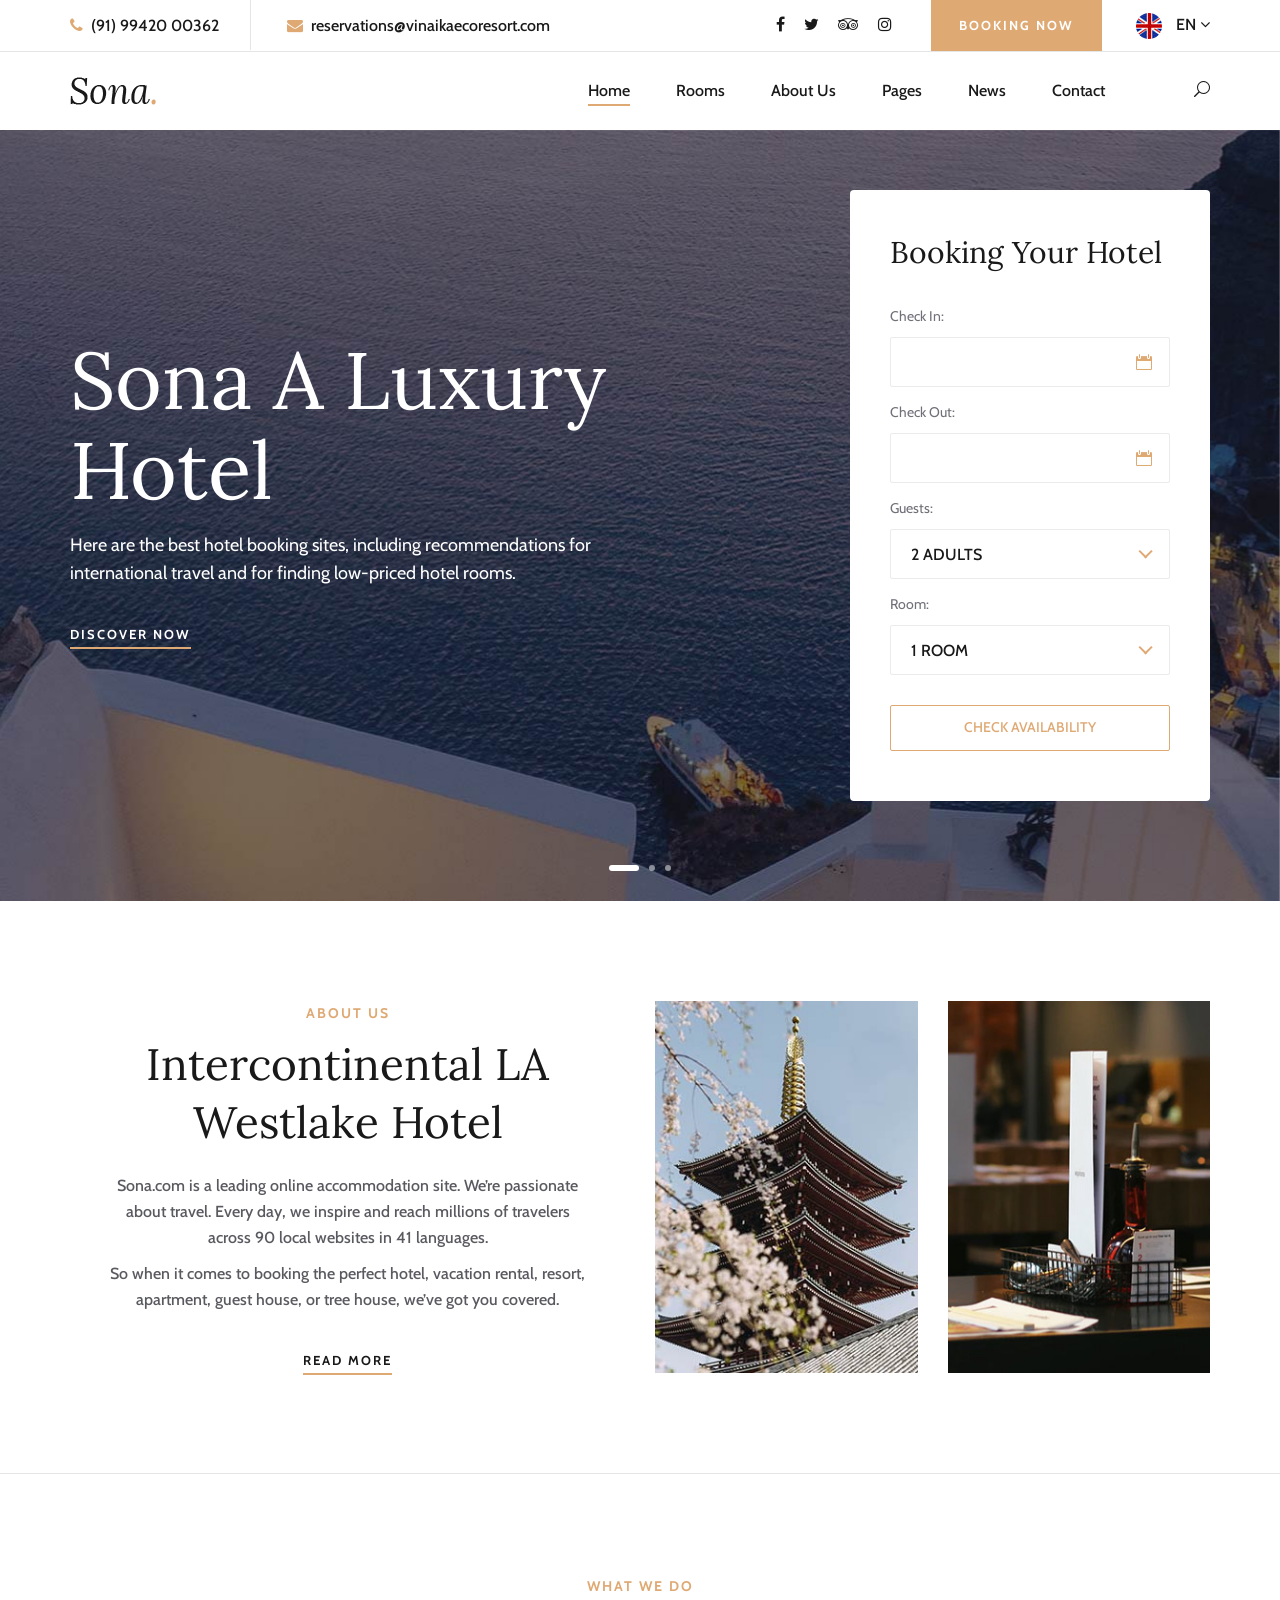
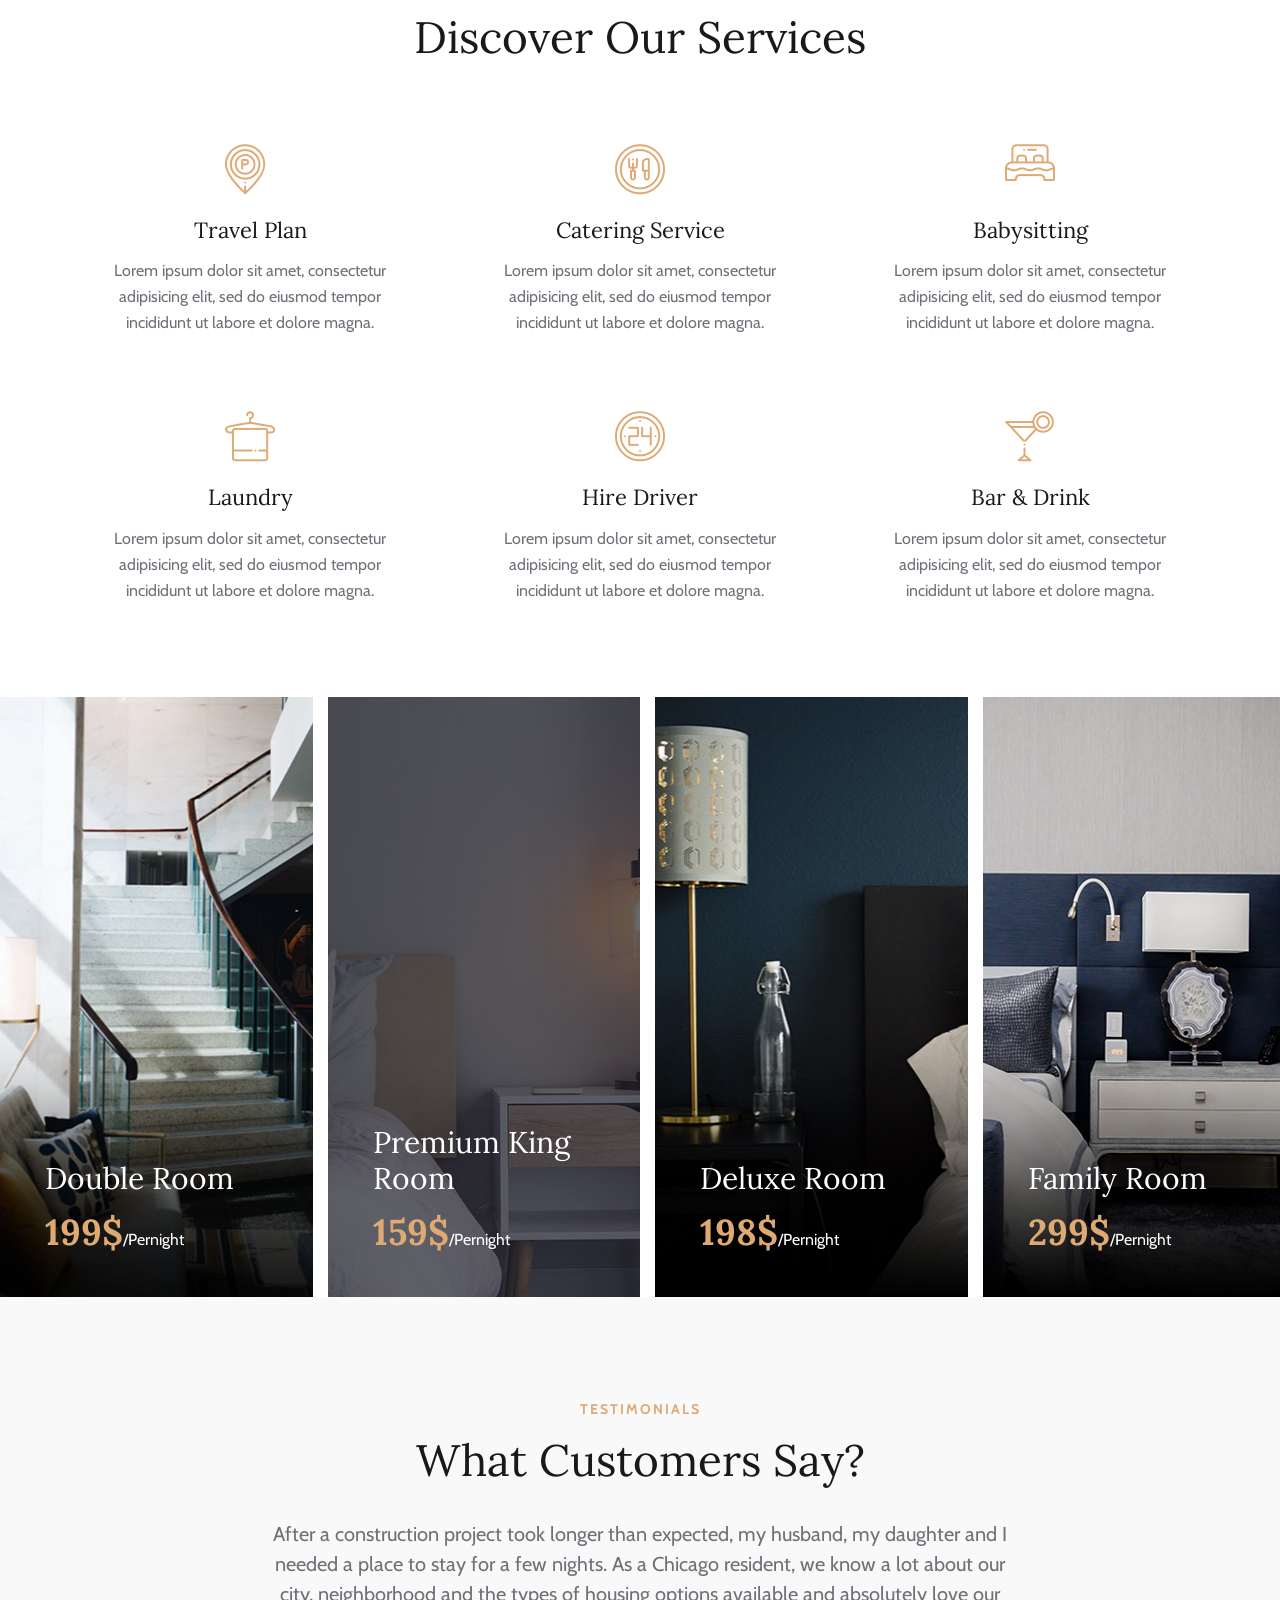
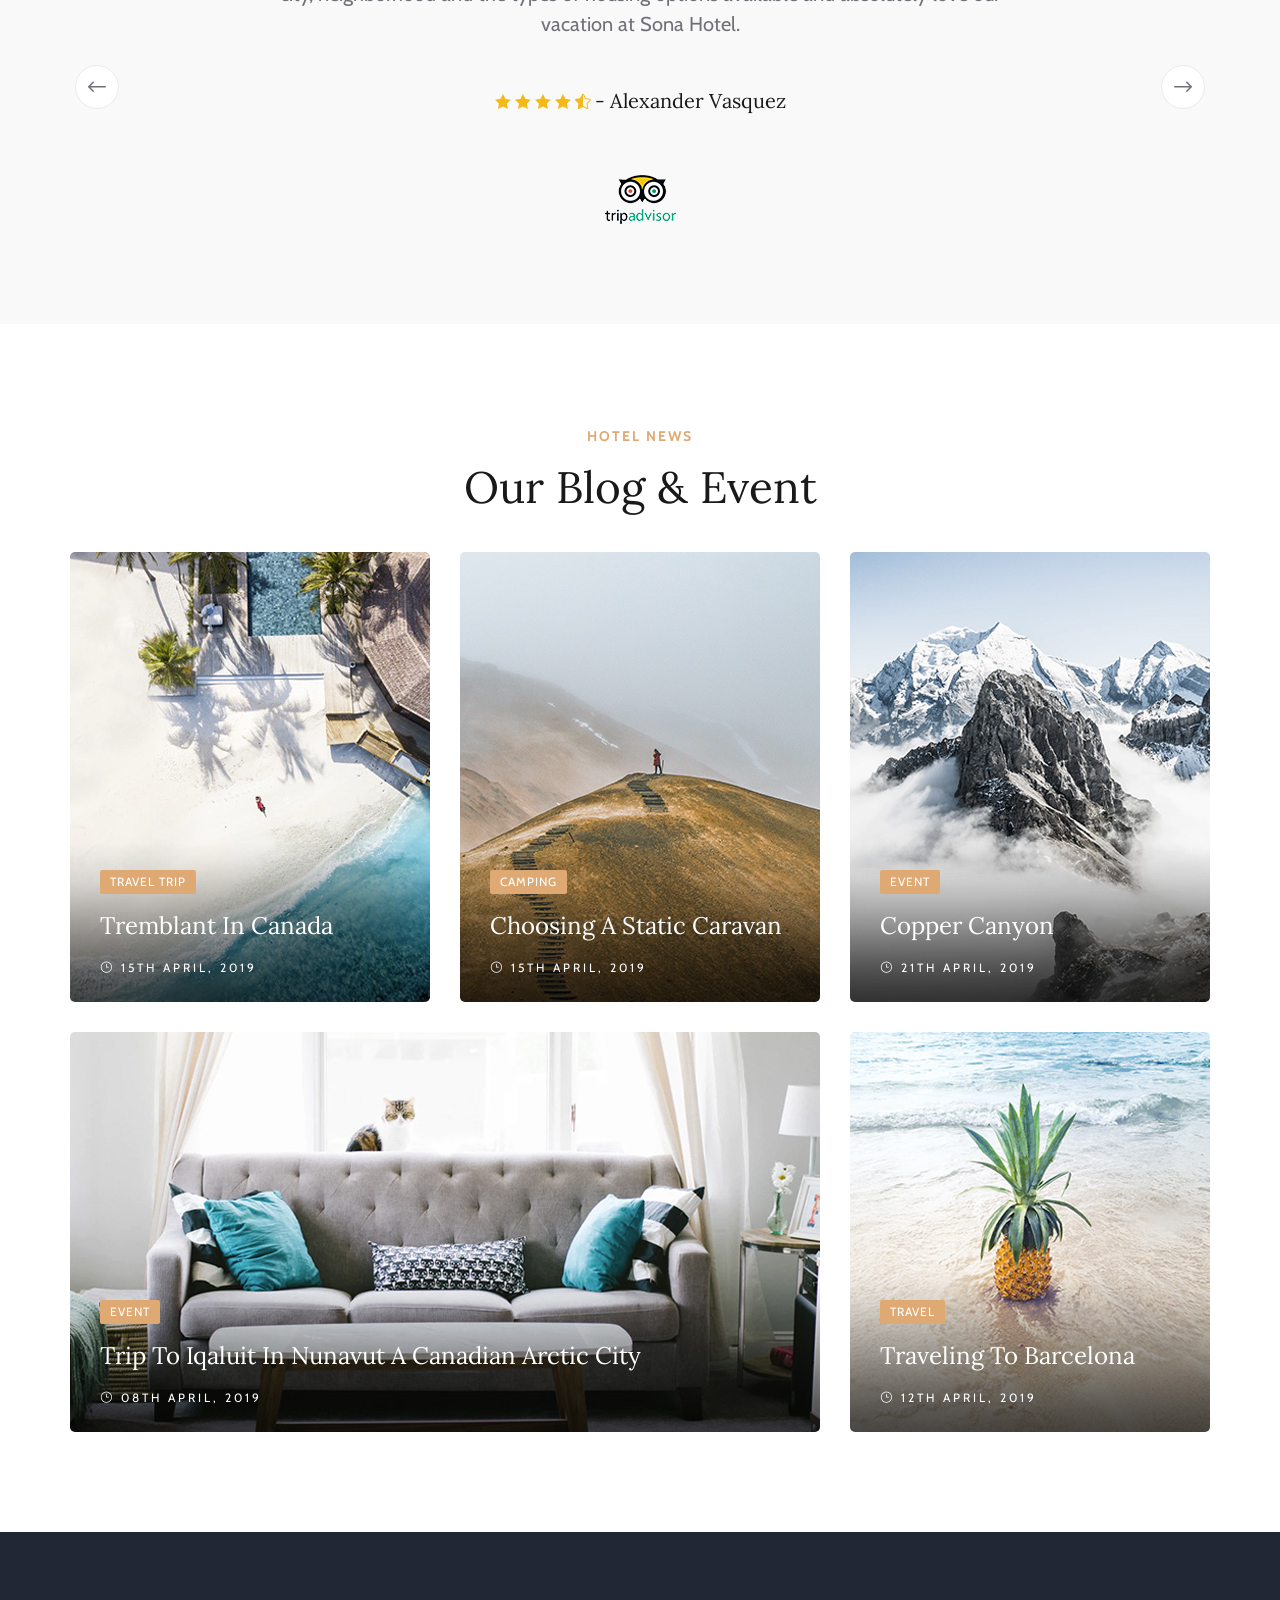
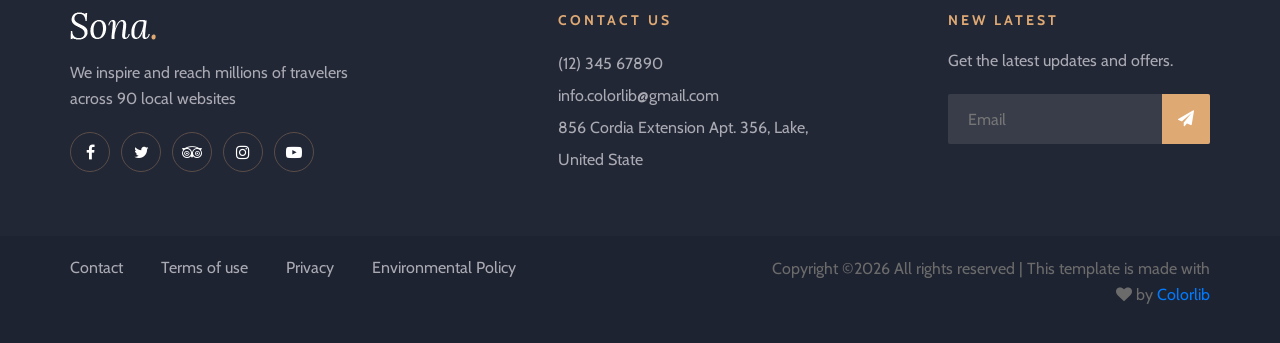
<file: sona-master/index.html>
<!DOCTYPE html>
<html lang="zxx">

<head>
    <meta charset="UTF-8">
    <meta name="description" content="Vinaika Eco Resort">
    <meta name="keywords" content="Vinaika Eco Resort, unica, creative, html">
    <meta name="viewport" content="width=device-width, initial-scale=1.0">
    <meta http-equiv="X-UA-Compatible" content="ie=edge">
    <title>Vinaika Eco Resort </title>

    <!-- Google Font -->
    <link href="https://fonts.googleapis.com/css?family=Lora:400,700&display=swap" rel="stylesheet">
    <link href="https://fonts.googleapis.com/css?family=Cabin:400,500,600,700&display=swap" rel="stylesheet">

    <!-- Css Styles -->
    <link rel="stylesheet" href="css/bootstrap.min.css" type="text/css">
    <link rel="stylesheet" href="css/font-awesome.min.css" type="text/css">
    <link rel="stylesheet" href="css/elegant-icons.css" type="text/css">
    <link rel="stylesheet" href="css/flaticon.css" type="text/css">
    <link rel="stylesheet" href="css/owl.carousel.min.css" type="text/css">
    <link rel="stylesheet" href="css/nice-select.css" type="text/css">
    <link rel="stylesheet" href="css/jquery-ui.min.css" type="text/css">
    <link rel="stylesheet" href="css/magnific-popup.css" type="text/css">
    <link rel="stylesheet" href="css/slicknav.min.css" type="text/css">
    <link rel="stylesheet" href="css/style.css" type="text/css">
</head>

<body>
    <!-- Page Preloder -->
    <div id="preloder">
        <div class="loader"></div>
    </div>

    <!-- Offcanvas Menu Section Begin -->
    <div class="offcanvas-menu-overlay"></div>
    <div class="canvas-open">
        <i class="icon_menu"></i>
    </div>
    <div class="offcanvas-menu-wrapper">
        <div class="canvas-close">
            <i class="icon_close"></i>
        </div>
        <div class="search-icon  search-switch">
            <i class="icon_search"></i>
        </div>
        <div class="header-configure-area">
            <div class="language-option">
                <img src="img/flag.jpg" alt="">
                <span>EN <i class="fa fa-angle-down"></i></span>
                <div class="flag-dropdown">
                    <ul>
                        <li><a href="#">Zi</a></li>
                        <li><a href="#">Fr</a></li>
                    </ul>
                </div>
            </div>
            <a href="#" class="bk-btn">Booking Now</a>
        </div>
        <nav class="mainmenu mobile-menu">
            <ul>
                <li class="active"><a href="./index.html">Home</a></li>
                <li><a href="./rooms.html">Rooms</a></li>
                <li><a href="./about-us.html">About Us</a></li>
                <li><a href="./pages.html">Pages</a>
                    <ul class="dropdown">
                        <li><a href="./room-details.html">Room Details</a></li>
                        <li><a href="#">Deluxe Room</a></li>
                        <li><a href="#">Family Room</a></li>
                        <li><a href="#">Premium Room</a></li>
                    </ul>
                </li>
                <li><a href="./blog.html">News</a></li>
                <li><a href="./contact.html">Contact</a></li>
            </ul>
        </nav>
        <div id="mobile-menu-wrap"></div>
        <div class="top-social">
            <a href="#"><i class="fa fa-facebook"></i></a>
            <a href="#"><i class="fa fa-twitter"></i></a>
            <a href="#"><i class="fa fa-tripadvisor"></i></a>
            <a href="#"><i class="fa fa-instagram"></i></a>
        </div>
        <ul class="top-widget">
            <li><i class="fa fa-phone"></i> (91) 99420 00362</li>
            <li><i class="fa fa-envelope"></i> reservations@vinaikaecoresort.com</li>
        </ul>
    </div>
    <!-- Offcanvas Menu Section End -->

    <!-- Header Section Begin -->
    <header class="header-section">
        <div class="top-nav">
            <div class="container">
                <div class="row">
                    <div class="col-lg-6">
                        <ul class="tn-left">
                            <li><i class="fa fa-phone"></i> (91) 99420 00362</li>
                            <li><i class="fa fa-envelope"></i> reservations@vinaikaecoresort.com</li>
                        </ul>
                    </div>
                    <div class="col-lg-6">
                        <div class="tn-right">
                            <div class="top-social">
                                <a href="#"><i class="fa fa-facebook"></i></a>
                                <a href="#"><i class="fa fa-twitter"></i></a>
                                <a href="#"><i class="fa fa-tripadvisor"></i></a>
                                <a href="#"><i class="fa fa-instagram"></i></a>
                            </div>
                            <a href="#" class="bk-btn">Booking Now</a>
                            <div class="language-option">
                                <img src="img/flag.jpg" alt="">
                                <span>EN <i class="fa fa-angle-down"></i></span>
                                <div class="flag-dropdown">
                                    <ul>
                                        <li><a href="#">Zi</a></li>
                                        <li><a href="#">Fr</a></li>
                                    </ul>
                                </div>
                            </div>
                        </div>
                    </div>
                </div>
            </div>
        </div>
        <div class="menu-item">
            <div class="container">
                <div class="row">
                    <div class="col-lg-2">
                        <div class="logo">
                            <a href="./index.html">
                                <img src="img/logo.png" alt="">
                            </a>
                        </div>
                    </div>
                    <div class="col-lg-10">
                        <div class="nav-menu">
                            <nav class="mainmenu">
                                <ul>
                                    <li class="active"><a href="./index.html">Home</a></li>
                                    <li><a href="./rooms.html">Rooms</a></li>
                                    <li><a href="./about-us.html">About Us</a></li>
                                    <li><a href="./pages.html">Pages</a>
                                        <ul class="dropdown">
                                            <li><a href="./room-details.html">Room Details</a></li>
                                            <li><a href="./blog-details.html">Blog Details</a></li>
                                            <li><a href="#">Family Room</a></li>
                                            <li><a href="#">Premium Room</a></li>
                                        </ul>
                                    </li>
                                    <li><a href="./blog.html">News</a></li>
                                    <li><a href="./contact.html">Contact</a></li>
                                </ul>
                            </nav>
                            <div class="nav-right search-switch">
                                <i class="icon_search"></i>
                            </div>
                        </div>
                    </div>
                </div>
            </div>
        </div>
    </header>
    <!-- Header End -->

    <!-- Hero Section Begin -->
    <section class="hero-section">
        <div class="container">
            <div class="row">
                <div class="col-lg-6">
                    <div class="hero-text">
                        <h1>Sona A Luxury Hotel</h1>
                        <p>Here are the best hotel booking sites, including recommendations for international
                            travel and for finding low-priced hotel rooms.</p>
                        <a href="#" class="primary-btn">Discover Now</a>
                    </div>
                </div>
                <div class="col-xl-4 col-lg-5 offset-xl-2 offset-lg-1">
                    <div class="booking-form">
                        <h3>Booking Your Hotel</h3>
                        <form action="#">
                            <div class="check-date">
                                <label for="date-in">Check In:</label>
                                <input type="text" class="date-input" id="date-in">
                                <i class="icon_calendar"></i>
                            </div>
                            <div class="check-date">
                                <label for="date-out">Check Out:</label>
                                <input type="text" class="date-input" id="date-out">
                                <i class="icon_calendar"></i>
                            </div>
                            <div class="select-option">
                                <label for="guest">Guests:</label>
                                <select id="guest">
                                    <option value="">2 Adults</option>
                                    <option value="">3 Adults</option>
                                </select>
                            </div>
                            <div class="select-option">
                                <label for="room">Room:</label>
                                <select id="room">
                                    <option value="">1 Room</option>
                                    <option value="">2 Room</option>
                                </select>
                            </div>
                            <button type="submit">Check Availability</button>
                        </form>
                    </div>
                </div>
            </div>
        </div>
        <div class="hero-slider owl-carousel">
            <div class="hs-item set-bg" data-setbg="img/hero/hero-1.jpg"></div>
            <div class="hs-item set-bg" data-setbg="img/hero/hero-2.jpg"></div>
            <div class="hs-item set-bg" data-setbg="img/hero/hero-3.jpg"></div>
        </div>
    </section>
    <!-- Hero Section End -->

    <!-- About Us Section Begin -->
    <section class="aboutus-section spad">
        <div class="container">
            <div class="row">
                <div class="col-lg-6">
                    <div class="about-text">
                        <div class="section-title">
                            <span>About Us</span>
                            <h2>Intercontinental LA <br />Westlake Hotel</h2>
                        </div>
                        <p class="f-para">Sona.com is a leading online accommodation site. We’re passionate about
                            travel. Every day, we inspire and reach millions of travelers across 90 local websites in 41
                            languages.</p>
                        <p class="s-para">So when it comes to booking the perfect hotel, vacation rental, resort,
                            apartment, guest house, or tree house, we’ve got you covered.</p>
                        <a href="#" class="primary-btn about-btn">Read More</a>
                    </div>
                </div>
                <div class="col-lg-6">
                    <div class="about-pic">
                        <div class="row">
                            <div class="col-sm-6">
                                <img src="img/about/about-1.jpg" alt="">
                            </div>
                            <div class="col-sm-6">
                                <img src="img/about/about-2.jpg" alt="">
                            </div>
                        </div>
                    </div>
                </div>
            </div>
        </div>
    </section>
    <!-- About Us Section End -->

    <!-- Services Section End -->
    <section class="services-section spad">
        <div class="container">
            <div class="row">
                <div class="col-lg-12">
                    <div class="section-title">
                        <span>What We Do</span>
                        <h2>Discover Our Services</h2>
                    </div>
                </div>
            </div>
            <div class="row">
                <div class="col-lg-4 col-sm-6">
                    <div class="service-item">
                        <i class="flaticon-036-parking"></i>
                        <h4>Travel Plan</h4>
                        <p>Lorem ipsum dolor sit amet, consectetur adipisicing elit, sed do eiusmod tempor incididunt ut
                            labore et dolore magna.</p>
                    </div>
                </div>
                <div class="col-lg-4 col-sm-6">
                    <div class="service-item">
                        <i class="flaticon-033-dinner"></i>
                        <h4>Catering Service</h4>
                        <p>Lorem ipsum dolor sit amet, consectetur adipisicing elit, sed do eiusmod tempor incididunt ut
                            labore et dolore magna.</p>
                    </div>
                </div>
                <div class="col-lg-4 col-sm-6">
                    <div class="service-item">
                        <i class="flaticon-026-bed"></i>
                        <h4>Babysitting</h4>
                        <p>Lorem ipsum dolor sit amet, consectetur adipisicing elit, sed do eiusmod tempor incididunt ut
                            labore et dolore magna.</p>
                    </div>
                </div>
                <div class="col-lg-4 col-sm-6">
                    <div class="service-item">
                        <i class="flaticon-024-towel"></i>
                        <h4>Laundry</h4>
                        <p>Lorem ipsum dolor sit amet, consectetur adipisicing elit, sed do eiusmod tempor incididunt ut
                            labore et dolore magna.</p>
                    </div>
                </div>
                <div class="col-lg-4 col-sm-6">
                    <div class="service-item">
                        <i class="flaticon-044-clock-1"></i>
                        <h4>Hire Driver</h4>
                        <p>Lorem ipsum dolor sit amet, consectetur adipisicing elit, sed do eiusmod tempor incididunt ut
                            labore et dolore magna.</p>
                    </div>
                </div>
                <div class="col-lg-4 col-sm-6">
                    <div class="service-item">
                        <i class="flaticon-012-cocktail"></i>
                        <h4>Bar & Drink</h4>
                        <p>Lorem ipsum dolor sit amet, consectetur adipisicing elit, sed do eiusmod tempor incididunt ut
                            labore et dolore magna.</p>
                    </div>
                </div>
            </div>
        </div>
    </section>
    <!-- Services Section End -->

    <!-- Home Room Section Begin -->
    <section class="hp-room-section">
        <div class="container-fluid">
            <div class="hp-room-items">
                <div class="row">
                    <div class="col-lg-3 col-md-6">
                        <div class="hp-room-item set-bg" data-setbg="img/room/room-b1.jpg">
                            <div class="hr-text">
                                <h3>Double Room</h3>
                                <h2>199$<span>/Pernight</span></h2>
                                <table>
                                    <tbody>
                                        <tr>
                                            <td class="r-o">Size:</td>
                                            <td>30 ft</td>
                                        </tr>
                                        <tr>
                                            <td class="r-o">Capacity:</td>
                                            <td>Max persion 5</td>
                                        </tr>
                                        <tr>
                                            <td class="r-o">Bed:</td>
                                            <td>King Beds</td>
                                        </tr>
                                        <tr>
                                            <td class="r-o">Services:</td>
                                            <td>Wifi, Television, Bathroom,...</td>
                                        </tr>
                                    </tbody>
                                </table>
                                <a href="#" class="primary-btn">More Details</a>
                            </div>
                        </div>
                    </div>
                    <div class="col-lg-3 col-md-6">
                        <div class="hp-room-item set-bg" data-setbg="img/room/room-b2.jpg">
                            <div class="hr-text">
                                <h3>Premium King Room</h3>
                                <h2>159$<span>/Pernight</span></h2>
                                <table>
                                    <tbody>
                                        <tr>
                                            <td class="r-o">Size:</td>
                                            <td>30 ft</td>
                                        </tr>
                                        <tr>
                                            <td class="r-o">Capacity:</td>
                                            <td>Max persion 5</td>
                                        </tr>
                                        <tr>
                                            <td class="r-o">Bed:</td>
                                            <td>King Beds</td>
                                        </tr>
                                        <tr>
                                            <td class="r-o">Services:</td>
                                            <td>Wifi, Television, Bathroom,...</td>
                                        </tr>
                                    </tbody>
                                </table>
                                <a href="#" class="primary-btn">More Details</a>
                            </div>
                        </div>
                    </div>
                    <div class="col-lg-3 col-md-6">
                        <div class="hp-room-item set-bg" data-setbg="img/room/room-b3.jpg">
                            <div class="hr-text">
                                <h3>Deluxe Room</h3>
                                <h2>198$<span>/Pernight</span></h2>
                                <table>
                                    <tbody>
                                        <tr>
                                            <td class="r-o">Size:</td>
                                            <td>30 ft</td>
                                        </tr>
                                        <tr>
                                            <td class="r-o">Capacity:</td>
                                            <td>Max persion 5</td>
                                        </tr>
                                        <tr>
                                            <td class="r-o">Bed:</td>
                                            <td>King Beds</td>
                                        </tr>
                                        <tr>
                                            <td class="r-o">Services:</td>
                                            <td>Wifi, Television, Bathroom,...</td>
                                        </tr>
                                    </tbody>
                                </table>
                                <a href="#" class="primary-btn">More Details</a>
                            </div>
                        </div>
                    </div>
                    <div class="col-lg-3 col-md-6">
                        <div class="hp-room-item set-bg" data-setbg="img/room/room-b4.jpg">
                            <div class="hr-text">
                                <h3>Family Room</h3>
                                <h2>299$<span>/Pernight</span></h2>
                                <table>
                                    <tbody>
                                        <tr>
                                            <td class="r-o">Size:</td>
                                            <td>30 ft</td>
                                        </tr>
                                        <tr>
                                            <td class="r-o">Capacity:</td>
                                            <td>Max persion 5</td>
                                        </tr>
                                        <tr>
                                            <td class="r-o">Bed:</td>
                                            <td>King Beds</td>
                                        </tr>
                                        <tr>
                                            <td class="r-o">Services:</td>
                                            <td>Wifi, Television, Bathroom,...</td>
                                        </tr>
                                    </tbody>
                                </table>
                                <a href="#" class="primary-btn">More Details</a>
                            </div>
                        </div>
                    </div>
                </div>
            </div>
        </div>
    </section>
    <!-- Home Room Section End -->

    <!-- Testimonial Section Begin -->
    <section class="testimonial-section spad">
        <div class="container">
            <div class="row">
                <div class="col-lg-12">
                    <div class="section-title">
                        <span>Testimonials</span>
                        <h2>What Customers Say?</h2>
                    </div>
                </div>
            </div>
            <div class="row">
                <div class="col-lg-8 offset-lg-2">
                    <div class="testimonial-slider owl-carousel">
                        <div class="ts-item">
                            <p>After a construction project took longer than expected, my husband, my daughter and I
                                needed a place to stay for a few nights. As a Chicago resident, we know a lot about our
                                city, neighborhood and the types of housing options available and absolutely love our
                                vacation at Sona Hotel.</p>
                            <div class="ti-author">
                                <div class="rating">
                                    <i class="icon_star"></i>
                                    <i class="icon_star"></i>
                                    <i class="icon_star"></i>
                                    <i class="icon_star"></i>
                                    <i class="icon_star-half_alt"></i>
                                </div>
                                <h5> - Alexander Vasquez</h5>
                            </div>
                            <img src="img/testimonial-logo.png" alt="">
                        </div>
                        <div class="ts-item">
                            <p>After a construction project took longer than expected, my husband, my daughter and I
                                needed a place to stay for a few nights. As a Chicago resident, we know a lot about our
                                city, neighborhood and the types of housing options available and absolutely love our
                                vacation at Sona Hotel.</p>
                            <div class="ti-author">
                                <div class="rating">
                                    <i class="icon_star"></i>
                                    <i class="icon_star"></i>
                                    <i class="icon_star"></i>
                                    <i class="icon_star"></i>
                                    <i class="icon_star-half_alt"></i>
                                </div>
                                <h5> - Alexander Vasquez</h5>
                            </div>
                            <img src="img/testimonial-logo.png" alt="">
                        </div>
                    </div>
                </div>
            </div>
        </div>
    </section>
    <!-- Testimonial Section End -->

    <!-- Blog Section Begin -->
    <section class="blog-section spad">
        <div class="container">
            <div class="row">
                <div class="col-lg-12">
                    <div class="section-title">
                        <span>Hotel News</span>
                        <h2>Our Blog & Event</h2>
                    </div>
                </div>
            </div>
            <div class="row">
                <div class="col-lg-4">
                    <div class="blog-item set-bg" data-setbg="img/blog/blog-1.jpg">
                        <div class="bi-text">
                            <span class="b-tag">Travel Trip</span>
                            <h4><a href="#">Tremblant In Canada</a></h4>
                            <div class="b-time"><i class="icon_clock_alt"></i> 15th April, 2019</div>
                        </div>
                    </div>
                </div>
                <div class="col-lg-4">
                    <div class="blog-item set-bg" data-setbg="img/blog/blog-2.jpg">
                        <div class="bi-text">
                            <span class="b-tag">Camping</span>
                            <h4><a href="#">Choosing A Static Caravan</a></h4>
                            <div class="b-time"><i class="icon_clock_alt"></i> 15th April, 2019</div>
                        </div>
                    </div>
                </div>
                <div class="col-lg-4">
                    <div class="blog-item set-bg" data-setbg="img/blog/blog-3.jpg">
                        <div class="bi-text">
                            <span class="b-tag">Event</span>
                            <h4><a href="#">Copper Canyon</a></h4>
                            <div class="b-time"><i class="icon_clock_alt"></i> 21th April, 2019</div>
                        </div>
                    </div>
                </div>
                <div class="col-lg-8">
                    <div class="blog-item small-size set-bg" data-setbg="img/blog/blog-wide.jpg">
                        <div class="bi-text">
                            <span class="b-tag">Event</span>
                            <h4><a href="#">Trip To Iqaluit In Nunavut A Canadian Arctic City</a></h4>
                            <div class="b-time"><i class="icon_clock_alt"></i> 08th April, 2019</div>
                        </div>
                    </div>
                </div>
                <div class="col-lg-4">
                    <div class="blog-item small-size set-bg" data-setbg="img/blog/blog-10.jpg">
                        <div class="bi-text">
                            <span class="b-tag">Travel</span>
                            <h4><a href="#">Traveling To Barcelona</a></h4>
                            <div class="b-time"><i class="icon_clock_alt"></i> 12th April, 2019</div>
                        </div>
                    </div>
                </div>
            </div>
        </div>
    </section>
    <!-- Blog Section End -->

    <!-- Footer Section Begin -->
    <footer class="footer-section">
        <div class="container">
            <div class="footer-text">
                <div class="row">
                    <div class="col-lg-4">
                        <div class="ft-about">
                            <div class="logo">
                                <a href="#">
                                    <img src="img/footer-logo.png" alt="">
                                </a>
                            </div>
                            <p>We inspire and reach millions of travelers<br /> across 90 local websites</p>
                            <div class="fa-social">
                                <a href="#"><i class="fa fa-facebook"></i></a>
                                <a href="#"><i class="fa fa-twitter"></i></a>
                                <a href="#"><i class="fa fa-tripadvisor"></i></a>
                                <a href="#"><i class="fa fa-instagram"></i></a>
                                <a href="#"><i class="fa fa-youtube-play"></i></a>
                            </div>
                        </div>
                    </div>
                    <div class="col-lg-3 offset-lg-1">
                        <div class="ft-contact">
                            <h6>Contact Us</h6>
                            <ul>
                                <li>(12) 345 67890</li>
                                <li>info.colorlib@gmail.com</li>
                                <li>856 Cordia Extension Apt. 356, Lake, United State</li>
                            </ul>
                        </div>
                    </div>
                    <div class="col-lg-3 offset-lg-1">
                        <div class="ft-newslatter">
                            <h6>New latest</h6>
                            <p>Get the latest updates and offers.</p>
                            <form action="#" class="fn-form">
                                <input type="text" placeholder="Email">
                                <button type="submit"><i class="fa fa-send"></i></button>
                            </form>
                        </div>
                    </div>
                </div>
            </div>
        </div>
        <div class="copyright-option">
            <div class="container">
                <div class="row">
                    <div class="col-lg-7">
                        <ul>
                            <li><a href="#">Contact</a></li>
                            <li><a href="#">Terms of use</a></li>
                            <li><a href="#">Privacy</a></li>
                            <li><a href="#">Environmental Policy</a></li>
                        </ul>
                    </div>
                    <div class="col-lg-5">
                        <div class="co-text"><p><!-- Link back to Colorlib can't be removed. Template is licensed under CC BY 3.0. -->
  Copyright &copy;<script>document.write(new Date().getFullYear());</script> All rights reserved | This template is made with <i class="fa fa-heart" aria-hidden="true"></i> by <a href="https://colorlib.com" target="_blank">Colorlib</a>
  <!-- Link back to Colorlib can't be removed. Template is licensed under CC BY 3.0. --></p></div>
                    </div>
                </div>
            </div>
        </div>
    </footer>
    <!-- Footer Section End -->

    <!-- Search model Begin -->
    <div class="search-model">
        <div class="h-100 d-flex align-items-center justify-content-center">
            <div class="search-close-switch"><i class="icon_close"></i></div>
            <form class="search-model-form">
                <input type="text" id="search-input" placeholder="Search here.....">
            </form>
        </div>
    </div>
    <!-- Search model end -->

    <!-- Js Plugins -->
    <script src="js/jquery-3.3.1.min.js"></script>
    <script src="js/bootstrap.min.js"></script>
    <script src="js/jquery.magnific-popup.min.js"></script>
    <script src="js/jquery.nice-select.min.js"></script>
    <script src="js/jquery-ui.min.js"></script>
    <script src="js/jquery.slicknav.js"></script>
    <script src="js/owl.carousel.min.js"></script>
    <script src="js/main.js"></script>
</body>

</html>
</file>
<file: sona-master/css/elegant-icons.css>
@font-face {
	font-family: 'ElegantIcons';
	src:url('../fonts/ElegantIcons.eot');
	src:url('../fonts/ElegantIcons.eot?#iefix') format('embedded-opentype'),
		url('../fonts/ElegantIcons.woff') format('woff'),
		url('../fonts/ElegantIcons.ttf') format('truetype'),
		url('../fonts/ElegantIcons.svg#ElegantIcons') format('svg');
	font-weight: normal;
	font-style: normal;
}

/* Use the following CSS code if you want to use data attributes for inserting your icons */
[data-icon]:before {
	font-family: 'ElegantIcons';
	content: attr(data-icon);
	speak: none;
	font-weight: normal;
	font-variant: normal;
	text-transform: none;
	line-height: 1;
	-webkit-font-smoothing: antialiased;
	-moz-osx-font-smoothing: grayscale;
}

/* Use the following CSS code if you want to have a class per icon */
/*
Instead of a list of all class selectors,
you can use the generic selector below, but it's slower:
[class*="your-class-prefix"] {
*/
.arrow_up, .arrow_down, .arrow_left, .arrow_right, .arrow_left-up, .arrow_right-up, .arrow_right-down, .arrow_left-down, .arrow-up-down, .arrow_up-down_alt, .arrow_left-right_alt, .arrow_left-right, .arrow_expand_alt2, .arrow_expand_alt, .arrow_condense, .arrow_expand, .arrow_move, .arrow_carrot-up, .arrow_carrot-down, .arrow_carrot-left, .arrow_carrot-right, .arrow_carrot-2up, .arrow_carrot-2down, .arrow_carrot-2left, .arrow_carrot-2right, .arrow_carrot-up_alt2, .arrow_carrot-down_alt2, .arrow_carrot-left_alt2, .arrow_carrot-right_alt2, .arrow_carrot-2up_alt2, .arrow_carrot-2down_alt2, .arrow_carrot-2left_alt2, .arrow_carrot-2right_alt2, .arrow_triangle-up, .arrow_triangle-down, .arrow_triangle-left, .arrow_triangle-right, .arrow_triangle-up_alt2, .arrow_triangle-down_alt2, .arrow_triangle-left_alt2, .arrow_triangle-right_alt2, .arrow_back, .icon_minus-06, .icon_plus, .icon_close, .icon_check, .icon_minus_alt2, .icon_plus_alt2, .icon_close_alt2, .icon_check_alt2, .icon_zoom-out_alt, .icon_zoom-in_alt, .icon_search, .icon_box-empty, .icon_box-selected, .icon_minus-box, .icon_plus-box, .icon_box-checked, .icon_circle-empty, .icon_circle-slelected, .icon_stop_alt2, .icon_stop, .icon_pause_alt2, .icon_pause, .icon_menu, .icon_menu-square_alt2, .icon_menu-circle_alt2, .icon_ul, .icon_ol, .icon_adjust-horiz, .icon_adjust-vert, .icon_document_alt, .icon_documents_alt, .icon_pencil, .icon_pencil-edit_alt, .icon_pencil-edit, .icon_folder-alt, .icon_folder-open_alt, .icon_folder-add_alt, .icon_info_alt, .icon_error-oct_alt, .icon_error-circle_alt, .icon_error-triangle_alt, .icon_question_alt2, .icon_question, .icon_comment_alt, .icon_chat_alt, .icon_vol-mute_alt, .icon_volume-low_alt, .icon_volume-high_alt, .icon_quotations, .icon_quotations_alt2, .icon_clock_alt, .icon_lock_alt, .icon_lock-open_alt, .icon_key_alt, .icon_cloud_alt, .icon_cloud-upload_alt, .icon_cloud-download_alt, .icon_image, .icon_images, .icon_lightbulb_alt, .icon_gift_alt, .icon_house_alt, .icon_genius, .icon_mobile, .icon_tablet, .icon_laptop, .icon_desktop, .icon_camera_alt, .icon_mail_alt, .icon_cone_alt, .icon_ribbon_alt, .icon_bag_alt, .icon_creditcard, .icon_cart_alt, .icon_paperclip, .icon_tag_alt, .icon_tags_alt, .icon_trash_alt, .icon_cursor_alt, .icon_mic_alt, .icon_compass_alt, .icon_pin_alt, .icon_pushpin_alt, .icon_map_alt, .icon_drawer_alt, .icon_toolbox_alt, .icon_book_alt, .icon_calendar, .icon_film, .icon_table, .icon_contacts_alt, .icon_headphones, .icon_lifesaver, .icon_piechart, .icon_refresh, .icon_link_alt, .icon_link, .icon_loading, .icon_blocked, .icon_archive_alt, .icon_heart_alt, .icon_star_alt, .icon_star-half_alt, .icon_star, .icon_star-half, .icon_tools, .icon_tool, .icon_cog, .icon_cogs, .arrow_up_alt, .arrow_down_alt, .arrow_left_alt, .arrow_right_alt, .arrow_left-up_alt, .arrow_right-up_alt, .arrow_right-down_alt, .arrow_left-down_alt, .arrow_condense_alt, .arrow_expand_alt3, .arrow_carrot_up_alt, .arrow_carrot-down_alt, .arrow_carrot-left_alt, .arrow_carrot-right_alt, .arrow_carrot-2up_alt, .arrow_carrot-2dwnn_alt, .arrow_carrot-2left_alt, .arrow_carrot-2right_alt, .arrow_triangle-up_alt, .arrow_triangle-down_alt, .arrow_triangle-left_alt, .arrow_triangle-right_alt, .icon_minus_alt, .icon_plus_alt, .icon_close_alt, .icon_check_alt, .icon_zoom-out, .icon_zoom-in, .icon_stop_alt, .icon_menu-square_alt, .icon_menu-circle_alt, .icon_document, .icon_documents, .icon_pencil_alt, .icon_folder, .icon_folder-open, .icon_folder-add, .icon_folder_upload, .icon_folder_download, .icon_info, .icon_error-circle, .icon_error-oct, .icon_error-triangle, .icon_question_alt, .icon_comment, .icon_chat, .icon_vol-mute, .icon_volume-low, .icon_volume-high, .icon_quotations_alt, .icon_clock, .icon_lock, .icon_lock-open, .icon_key, .icon_cloud, .icon_cloud-upload, .icon_cloud-download, .icon_lightbulb, .icon_gift, .icon_house, .icon_camera, .icon_mail, .icon_cone, .icon_ribbon, .icon_bag, .icon_cart, .icon_tag, .icon_tags, .icon_trash, .icon_cursor, .icon_mic, .icon_compass, .icon_pin, .icon_pushpin, .icon_map, .icon_drawer, .icon_toolbox, .icon_book, .icon_contacts, .icon_archive, .icon_heart, .icon_profile, .icon_group, .icon_grid-2x2, .icon_grid-3x3, .icon_music, .icon_pause_alt, .icon_phone, .icon_upload, .icon_download, .social_facebook, .social_twitter, .social_pinterest, .social_googleplus, .social_tumblr, .social_tumbleupon, .social_wordpress, .social_instagram, .social_dribbble, .social_vimeo, .social_linkedin, .social_rss, .social_deviantart, .social_share, .social_myspace, .social_skype, .social_youtube, .social_picassa, .social_googledrive, .social_flickr, .social_blogger, .social_spotify, .social_delicious, .social_facebook_circle, .social_twitter_circle, .social_pinterest_circle, .social_googleplus_circle, .social_tumblr_circle, .social_stumbleupon_circle, .social_wordpress_circle, .social_instagram_circle, .social_dribbble_circle, .social_vimeo_circle, .social_linkedin_circle, .social_rss_circle, .social_deviantart_circle, .social_share_circle, .social_myspace_circle, .social_skype_circle, .social_youtube_circle, .social_picassa_circle, .social_googledrive_alt2, .social_flickr_circle, .social_blogger_circle, .social_spotify_circle, .social_delicious_circle, .social_facebook_square, .social_twitter_square, .social_pinterest_square, .social_googleplus_square, .social_tumblr_square, .social_stumbleupon_square, .social_wordpress_square, .social_instagram_square, .social_dribbble_square, .social_vimeo_square, .social_linkedin_square, .social_rss_square, .social_deviantart_square, .social_share_square, .social_myspace_square, .social_skype_square, .social_youtube_square, .social_picassa_square, .social_googledrive_square, .social_flickr_square, .social_blogger_square, .social_spotify_square, .social_delicious_square, .icon_printer, .icon_calulator, .icon_building, .icon_floppy, .icon_drive, .icon_search-2, .icon_id, .icon_id-2, .icon_puzzle, .icon_like, .icon_dislike, .icon_mug, .icon_currency, .icon_wallet, .icon_pens, .icon_easel, .icon_flowchart, .icon_datareport, .icon_briefcase, .icon_shield, .icon_percent, .icon_globe, .icon_globe-2, .icon_target, .icon_hourglass, .icon_balance, .icon_rook, .icon_printer-alt, .icon_calculator_alt, .icon_building_alt, .icon_floppy_alt, .icon_drive_alt, .icon_search_alt, .icon_id_alt, .icon_id-2_alt, .icon_puzzle_alt, .icon_like_alt, .icon_dislike_alt, .icon_mug_alt, .icon_currency_alt, .icon_wallet_alt, .icon_pens_alt, .icon_easel_alt, .icon_flowchart_alt, .icon_datareport_alt, .icon_briefcase_alt, .icon_shield_alt, .icon_percent_alt, .icon_globe_alt, .icon_clipboard {
	font-family: 'ElegantIcons';
	speak: none;
	font-style: normal;
	font-weight: normal;
	font-variant: normal;
	text-transform: none;
	line-height: 1;
	-webkit-font-smoothing: antialiased;
}
.arrow_up:before {
	content: "\21";
}
.arrow_down:before {
	content: "\22";
}
.arrow_left:before {
	content: "\23";
}
.arrow_right:before {
	content: "\24";
}
.arrow_left-up:before {
	content: "\25";
}
.arrow_right-up:before {
	content: "\26";
}
.arrow_right-down:before {
	content: "\27";
}
.arrow_left-down:before {
	content: "\28";
}
.arrow-up-down:before {
	content: "\29";
}
.arrow_up-down_alt:before {
	content: "\2a";
}
.arrow_left-right_alt:before {
	content: "\2b";
}
.arrow_left-right:before {
	content: "\2c";
}
.arrow_expand_alt2:before {
	content: "\2d";
}
.arrow_expand_alt:before {
	content: "\2e";
}
.arrow_condense:before {
	content: "\2f";
}
.arrow_expand:before {
	content: "\30";
}
.arrow_move:before {
	content: "\31";
}
.arrow_carrot-up:before {
	content: "\32";
}
.arrow_carrot-down:before {
	content: "\33";
}
.arrow_carrot-left:before {
	content: "\34";
}
.arrow_carrot-right:before {
	content: "\35";
}
.arrow_carrot-2up:before {
	content: "\36";
}
.arrow_carrot-2down:before {
	content: "\37";
}
.arrow_carrot-2left:before {
	content: "\38";
}
.arrow_carrot-2right:before {
	content: "\39";
}
.arrow_carrot-up_alt2:before {
	content: "\3a";
}
.arrow_carrot-down_alt2:before {
	content: "\3b";
}
.arrow_carrot-left_alt2:before {
	content: "\3c";
}
.arrow_carrot-right_alt2:before {
	content: "\3d";
}
.arrow_carrot-2up_alt2:before {
	content: "\3e";
}
.arrow_carrot-2down_alt2:before {
	content: "\3f";
}
.arrow_carrot-2left_alt2:before {
	content: "\40";
}
.arrow_carrot-2right_alt2:before {
	content: "\41";
}
.arrow_triangle-up:before {
	content: "\42";
}
.arrow_triangle-down:before {
	content: "\43";
}
.arrow_triangle-left:before {
	content: "\44";
}
.arrow_triangle-right:before {
	content: "\45";
}
.arrow_triangle-up_alt2:before {
	content: "\46";
}
.arrow_triangle-down_alt2:before {
	content: "\47";
}
.arrow_triangle-left_alt2:before {
	content: "\48";
}
.arrow_triangle-right_alt2:before {
	content: "\49";
}
.arrow_back:before {
	content: "\4a";
}
.icon_minus-06:before {
	content: "\4b";
}
.icon_plus:before {
	content: "\4c";
}
.icon_close:before {
	content: "\4d";
}
.icon_check:before {
	content: "\4e";
}
.icon_minus_alt2:before {
	content: "\4f";
}
.icon_plus_alt2:before {
	content: "\50";
}
.icon_close_alt2:before {
	content: "\51";
}
.icon_check_alt2:before {
	content: "\52";
}
.icon_zoom-out_alt:before {
	content: "\53";
}
.icon_zoom-in_alt:before {
	content: "\54";
}
.icon_search:before {
	content: "\55";
}
.icon_box-empty:before {
	content: "\56";
}
.icon_box-selected:before {
	content: "\57";
}
.icon_minus-box:before {
	content: "\58";
}
.icon_plus-box:before {
	content: "\59";
}
.icon_box-checked:before {
	content: "\5a";
}
.icon_circle-empty:before {
	content: "\5b";
}
.icon_circle-slelected:before {
	content: "\5c";
}
.icon_stop_alt2:before {
	content: "\5d";
}
.icon_stop:before {
	content: "\5e";
}
.icon_pause_alt2:before {
	content: "\5f";
}
.icon_pause:before {
	content: "\60";
}
.icon_menu:before {
	content: "\61";
}
.icon_menu-square_alt2:before {
	content: "\62";
}
.icon_menu-circle_alt2:before {
	content: "\63";
}
.icon_ul:before {
	content: "\64";
}
.icon_ol:before {
	content: "\65";
}
.icon_adjust-horiz:before {
	content: "\66";
}
.icon_adjust-vert:before {
	content: "\67";
}
.icon_document_alt:before {
	content: "\68";
}
.icon_documents_alt:before {
	content: "\69";
}
.icon_pencil:before {
	content: "\6a";
}
.icon_pencil-edit_alt:before {
	content: "\6b";
}
.icon_pencil-edit:before {
	content: "\6c";
}
.icon_folder-alt:before {
	content: "\6d";
}
.icon_folder-open_alt:before {
	content: "\6e";
}
.icon_folder-add_alt:before {
	content: "\6f";
}
.icon_info_alt:before {
	content: "\70";
}
.icon_error-oct_alt:before {
	content: "\71";
}
.icon_error-circle_alt:before {
	content: "\72";
}
.icon_error-triangle_alt:before {
	content: "\73";
}
.icon_question_alt2:before {
	content: "\74";
}
.icon_question:before {
	content: "\75";
}
.icon_comment_alt:before {
	content: "\76";
}
.icon_chat_alt:before {
	content: "\77";
}
.icon_vol-mute_alt:before {
	content: "\78";
}
.icon_volume-low_alt:before {
	content: "\79";
}
.icon_volume-high_alt:before {
	content: "\7a";
}
.icon_quotations:before {
	content: "\7b";
}
.icon_quotations_alt2:before {
	content: "\7c";
}
.icon_clock_alt:before {
	content: "\7d";
}
.icon_lock_alt:before {
	content: "\7e";
}
.icon_lock-open_alt:before {
	content: "\e000";
}
.icon_key_alt:before {
	content: "\e001";
}
.icon_cloud_alt:before {
	content: "\e002";
}
.icon_cloud-upload_alt:before {
	content: "\e003";
}
.icon_cloud-download_alt:before {
	content: "\e004";
}
.icon_image:before {
	content: "\e005";
}
.icon_images:before {
	content: "\e006";
}
.icon_lightbulb_alt:before {
	content: "\e007";
}
.icon_gift_alt:before {
	content: "\e008";
}
.icon_house_alt:before {
	content: "\e009";
}
.icon_genius:before {
	content: "\e00a";
}
.icon_mobile:before {
	content: "\e00b";
}
.icon_tablet:before {
	content: "\e00c";
}
.icon_laptop:before {
	content: "\e00d";
}
.icon_desktop:before {
	content: "\e00e";
}
.icon_camera_alt:before {
	content: "\e00f";
}
.icon_mail_alt:before {
	content: "\e010";
}
.icon_cone_alt:before {
	content: "\e011";
}
.icon_ribbon_alt:before {
	content: "\e012";
}
.icon_bag_alt:before {
	content: "\e013";
}
.icon_creditcard:before {
	content: "\e014";
}
.icon_cart_alt:before {
	content: "\e015";
}
.icon_paperclip:before {
	content: "\e016";
}
.icon_tag_alt:before {
	content: "\e017";
}
.icon_tags_alt:before {
	content: "\e018";
}
.icon_trash_alt:before {
	content: "\e019";
}
.icon_cursor_alt:before {
	content: "\e01a";
}
.icon_mic_alt:before {
	content: "\e01b";
}
.icon_compass_alt:before {
	content: "\e01c";
}
.icon_pin_alt:before {
	content: "\e01d";
}
.icon_pushpin_alt:before {
	content: "\e01e";
}
.icon_map_alt:before {
	content: "\e01f";
}
.icon_drawer_alt:before {
	content: "\e020";
}
.icon_toolbox_alt:before {
	content: "\e021";
}
.icon_book_alt:before {
	content: "\e022";
}
.icon_calendar:before {
	content: "\e023";
}
.icon_film:before {
	content: "\e024";
}
.icon_table:before {
	content: "\e025";
}
.icon_contacts_alt:before {
	content: "\e026";
}
.icon_headphones:before {
	content: "\e027";
}
.icon_lifesaver:before {
	content: "\e028";
}
.icon_piechart:before {
	content: "\e029";
}
.icon_refresh:before {
	content: "\e02a";
}
.icon_link_alt:before {
	content: "\e02b";
}
.icon_link:before {
	content: "\e02c";
}
.icon_loading:before {
	content: "\e02d";
}
.icon_blocked:before {
	content: "\e02e";
}
.icon_archive_alt:before {
	content: "\e02f";
}
.icon_heart_alt:before {
	content: "\e030";
}
.icon_star_alt:before {
	content: "\e031";
}
.icon_star-half_alt:before {
	content: "\e032";
}
.icon_star:before {
	content: "\e033";
}
.icon_star-half:before {
	content: "\e034";
}
.icon_tools:before {
	content: "\e035";
}
.icon_tool:before {
	content: "\e036";
}
.icon_cog:before {
	content: "\e037";
}
.icon_cogs:before {
	content: "\e038";
}
.arrow_up_alt:before {
	content: "\e039";
}
.arrow_down_alt:before {
	content: "\e03a";
}
.arrow_left_alt:before {
	content: "\e03b";
}
.arrow_right_alt:before {
	content: "\e03c";
}
.arrow_left-up_alt:before {
	content: "\e03d";
}
.arrow_right-up_alt:before {
	content: "\e03e";
}
.arrow_right-down_alt:before {
	content: "\e03f";
}
.arrow_left-down_alt:before {
	content: "\e040";
}
.arrow_condense_alt:before {
	content: "\e041";
}
.arrow_expand_alt3:before {
	content: "\e042";
}
.arrow_carrot_up_alt:before {
	content: "\e043";
}
.arrow_carrot-down_alt:before {
	content: "\e044";
}
.arrow_carrot-left_alt:before {
	content: "\e045";
}
.arrow_carrot-right_alt:before {
	content: "\e046";
}
.arrow_carrot-2up_alt:before {
	content: "\e047";
}
.arrow_carrot-2dwnn_alt:before {
	content: "\e048";
}
.arrow_carrot-2left_alt:before {
	content: "\e049";
}
.arrow_carrot-2right_alt:before {
	content: "\e04a";
}
.arrow_triangle-up_alt:before {
	content: "\e04b";
}
.arrow_triangle-down_alt:before {
	content: "\e04c";
}
.arrow_triangle-left_alt:before {
	content: "\e04d";
}
.arrow_triangle-right_alt:before {
	content: "\e04e";
}
.icon_minus_alt:before {
	content: "\e04f";
}
.icon_plus_alt:before {
	content: "\e050";
}
.icon_close_alt:before {
	content: "\e051";
}
.icon_check_alt:before {
	content: "\e052";
}
.icon_zoom-out:before {
	content: "\e053";
}
.icon_zoom-in:before {
	content: "\e054";
}
.icon_stop_alt:before {
	content: "\e055";
}
.icon_menu-square_alt:before {
	content: "\e056";
}
.icon_menu-circle_alt:before {
	content: "\e057";
}
.icon_document:before {
	content: "\e058";
}
.icon_documents:before {
	content: "\e059";
}
.icon_pencil_alt:before {
	content: "\e05a";
}
.icon_folder:before {
	content: "\e05b";
}
.icon_folder-open:before {
	content: "\e05c";
}
.icon_folder-add:before {
	content: "\e05d";
}
.icon_folder_upload:before {
	content: "\e05e";
}
.icon_folder_download:before {
	content: "\e05f";
}
.icon_info:before {
	content: "\e060";
}
.icon_error-circle:before {
	content: "\e061";
}
.icon_error-oct:before {
	content: "\e062";
}
.icon_error-triangle:before {
	content: "\e063";
}
.icon_question_alt:before {
	content: "\e064";
}
.icon_comment:before {
	content: "\e065";
}
.icon_chat:before {
	content: "\e066";
}
.icon_vol-mute:before {
	content: "\e067";
}
.icon_volume-low:before {
	content: "\e068";
}
.icon_volume-high:before {
	content: "\e069";
}
.icon_quotations_alt:before {
	content: "\e06a";
}
.icon_clock:before {
	content: "\e06b";
}
.icon_lock:before {
	content: "\e06c";
}
.icon_lock-open:before {
	content: "\e06d";
}
.icon_key:before {
	content: "\e06e";
}
.icon_cloud:before {
	content: "\e06f";
}
.icon_cloud-upload:before {
	content: "\e070";
}
.icon_cloud-download:before {
	content: "\e071";
}
.icon_lightbulb:before {
	content: "\e072";
}
.icon_gift:before {
	content: "\e073";
}
.icon_house:before {
	content: "\e074";
}
.icon_camera:before {
	content: "\e075";
}
.icon_mail:before {
	content: "\e076";
}
.icon_cone:before {
	content: "\e077";
}
.icon_ribbon:before {
	content: "\e078";
}
.icon_bag:before {
	content: "\e079";
}
.icon_cart:before {
	content: "\e07a";
}
.icon_tag:before {
	content: "\e07b";
}
.icon_tags:before {
	content: "\e07c";
}
.icon_trash:before {
	content: "\e07d";
}
.icon_cursor:before {
	content: "\e07e";
}
.icon_mic:before {
	content: "\e07f";
}
.icon_compass:before {
	content: "\e080";
}
.icon_pin:before {
	content: "\e081";
}
.icon_pushpin:before {
	content: "\e082";
}
.icon_map:before {
	content: "\e083";
}
.icon_drawer:before {
	content: "\e084";
}
.icon_toolbox:before {
	content: "\e085";
}
.icon_book:before {
	content: "\e086";
}
.icon_contacts:before {
	content: "\e087";
}
.icon_archive:before {
	content: "\e088";
}
.icon_heart:before {
	content: "\e089";
}
.icon_profile:before {
	content: "\e08a";
}
.icon_group:before {
	content: "\e08b";
}
.icon_grid-2x2:before {
	content: "\e08c";
}
.icon_grid-3x3:before {
	content: "\e08d";
}
.icon_music:before {
	content: "\e08e";
}
.icon_pause_alt:before {
	content: "\e08f";
}
.icon_phone:before {
	content: "\e090";
}
.icon_upload:before {
	content: "\e091";
}
.icon_download:before {
	content: "\e092";
}
.social_facebook:before {
	content: "\e093";
}
.social_twitter:before {
	content: "\e094";
}
.social_pinterest:before {
	content: "\e095";
}
.social_googleplus:before {
	content: "\e096";
}
.social_tumblr:before {
	content: "\e097";
}
.social_tumbleupon:before {
	content: "\e098";
}
.social_wordpress:before {
	content: "\e099";
}
.social_instagram:before {
	content: "\e09a";
}
.social_dribbble:before {
	content: "\e09b";
}
.social_vimeo:before {
	content: "\e09c";
}
.social_linkedin:before {
	content: "\e09d";
}
.social_rss:before {
	content: "\e09e";
}
.social_deviantart:before {
	content: "\e09f";
}
.social_share:before {
	content: "\e0a0";
}
.social_myspace:before {
	content: "\e0a1";
}
.social_skype:before {
	content: "\e0a2";
}
.social_youtube:before {
	content: "\e0a3";
}
.social_picassa:before {
	content: "\e0a4";
}
.social_googledrive:before {
	content: "\e0a5";
}
.social_flickr:before {
	content: "\e0a6";
}
.social_blogger:before {
	content: "\e0a7";
}
.social_spotify:before {
	content: "\e0a8";
}
.social_delicious:before {
	content: "\e0a9";
}
.social_facebook_circle:before {
	content: "\e0aa";
}
.social_twitter_circle:before {
	content: "\e0ab";
}
.social_pinterest_circle:before {
	content: "\e0ac";
}
.social_googleplus_circle:before {
	content: "\e0ad";
}
.social_tumblr_circle:before {
	content: "\e0ae";
}
.social_stumbleupon_circle:before {
	content: "\e0af";
}
.social_wordpress_circle:before {
	content: "\e0b0";
}
.social_instagram_circle:before {
	content: "\e0b1";
}
.social_dribbble_circle:before {
	content: "\e0b2";
}
.social_vimeo_circle:before {
	content: "\e0b3";
}
.social_linkedin_circle:before {
	content: "\e0b4";
}
.social_rss_circle:before {
	content: "\e0b5";
}
.social_deviantart_circle:before {
	content: "\e0b6";
}
.social_share_circle:before {
	content: "\e0b7";
}
.social_myspace_circle:before {
	content: "\e0b8";
}
.social_skype_circle:before {
	content: "\e0b9";
}
.social_youtube_circle:before {
	content: "\e0ba";
}
.social_picassa_circle:before {
	content: "\e0bb";
}
.social_googledrive_alt2:before {
	content: "\e0bc";
}
.social_flickr_circle:before {
	content: "\e0bd";
}
.social_blogger_circle:before {
	content: "\e0be";
}
.social_spotify_circle:before {
	content: "\e0bf";
}
.social_delicious_circle:before {
	content: "\e0c0";
}
.social_facebook_square:before {
	content: "\e0c1";
}
.social_twitter_square:before {
	content: "\e0c2";
}
.social_pinterest_square:before {
	content: "\e0c3";
}
.social_googleplus_square:before {
	content: "\e0c4";
}
.social_tumblr_square:before {
	content: "\e0c5";
}
.social_stumbleupon_square:before {
	content: "\e0c6";
}
.social_wordpress_square:before {
	content: "\e0c7";
}
.social_instagram_square:before {
	content: "\e0c8";
}
.social_dribbble_square:before {
	content: "\e0c9";
}
.social_vimeo_square:before {
	content: "\e0ca";
}
.social_linkedin_square:before {
	content: "\e0cb";
}
.social_rss_square:before {
	content: "\e0cc";
}
.social_deviantart_square:before {
	content: "\e0cd";
}
.social_share_square:before {
	content: "\e0ce";
}
.social_myspace_square:before {
	content: "\e0cf";
}
.social_skype_square:before {
	content: "\e0d0";
}
.social_youtube_square:before {
	content: "\e0d1";
}
.social_picassa_square:before {
	content: "\e0d2";
}
.social_googledrive_square:before {
	content: "\e0d3";
}
.social_flickr_square:before {
	content: "\e0d4";
}
.social_blogger_square:before {
	content: "\e0d5";
}
.social_spotify_square:before {
	content: "\e0d6";
}
.social_delicious_square:before {
	content: "\e0d7";
}
.icon_printer:before {
	content: "\e103";
}
.icon_calulator:before {
	content: "\e0ee";
}
.icon_building:before {
	content: "\e0ef";
}
.icon_floppy:before {
	content: "\e0e8";
}
.icon_drive:before {
	content: "\e0ea";
}
.icon_search-2:before {
	content: "\e101";
}
.icon_id:before {
	content: "\e107";
}
.icon_id-2:before {
	content: "\e108";
}
.icon_puzzle:before {
	content: "\e102";
}
.icon_like:before {
	content: "\e106";
}
.icon_dislike:before {
	content: "\e0eb";
}
.icon_mug:before {
	content: "\e105";
}
.icon_currency:before {
	content: "\e0ed";
}
.icon_wallet:before {
	content: "\e100";
}
.icon_pens:before {
	content: "\e104";
}
.icon_easel:before {
	content: "\e0e9";
}
.icon_flowchart:before {
	content: "\e109";
}
.icon_datareport:before {
	content: "\e0ec";
}
.icon_briefcase:before {
	content: "\e0fe";
}
.icon_shield:before {
	content: "\e0f6";
}
.icon_percent:before {
	content: "\e0fb";
}
.icon_globe:before {
	content: "\e0e2";
}
.icon_globe-2:before {
	content: "\e0e3";
}
.icon_target:before {
	content: "\e0f5";
}
.icon_hourglass:before {
	content: "\e0e1";
}
.icon_balance:before {
	content: "\e0ff";
}
.icon_rook:before {
	content: "\e0f8";
}
.icon_printer-alt:before {
	content: "\e0fa";
}
.icon_calculator_alt:before {
	content: "\e0e7";
}
.icon_building_alt:before {
	content: "\e0fd";
}
.icon_floppy_alt:before {
	content: "\e0e4";
}
.icon_drive_alt:before {
	content: "\e0e5";
}
.icon_search_alt:before {
	content: "\e0f7";
}
.icon_id_alt:before {
	content: "\e0e0";
}
.icon_id-2_alt:before {
	content: "\e0fc";
}
.icon_puzzle_alt:before {
	content: "\e0f9";
}
.icon_like_alt:before {
	content: "\e0dd";
}
.icon_dislike_alt:before {
	content: "\e0f1";
}
.icon_mug_alt:before {
	content: "\e0dc";
}
.icon_currency_alt:before {
	content: "\e0f3";
}
.icon_wallet_alt:before {
	content: "\e0d8";
}
.icon_pens_alt:before {
	content: "\e0db";
}
.icon_easel_alt:before {
	content: "\e0f0";
}
.icon_flowchart_alt:before {
	content: "\e0df";
}
.icon_datareport_alt:before {
	content: "\e0f2";
}
.icon_briefcase_alt:before {
	content: "\e0f4";
}
.icon_shield_alt:before {
	content: "\e0d9";
}
.icon_percent_alt:before {
	content: "\e0da";
}
.icon_globe_alt:before {
	content: "\e0de";
}
.icon_clipboard:before {
	content: "\e0e6";
}


	.glyph {
		float: left;
		text-align: center;
		padding: .75em;
		margin: .4em 1.5em .75em 0;
		width: 6em;
text-shadow: none;
	}
        .glyph_big {
        font-size: 128px;
        color: #59c5dc;
        float: left;
        margin-right: 20px;
        }

        .glyph div { padding-bottom: 10px;}

	.glyph input {
		font-family: consolas, monospace;
		font-size: 12px;
		width: 100%;
		text-align: center;
		border: 0;
		box-shadow: 0 0 0 1px #ccc;
		padding: .2em;
                -moz-border-radius: 5px;
                -webkit-border-radius: 5px;
	}
	.centered {
		margin-left: auto;
		margin-right: auto;
	}
	.glyph .fs1 {
		font-size: 2em;
	}
</file>
<file: sona-master/css/flaticon.css>
/*
  	Flaticon icon font: Flaticon
  	Creation date: 25/01/2019 11:32
  	*/

@font-face {
  font-family: "Flaticon";
  src: url("../fonts/Flaticon.eot");
  src: url("../fonts/Flaticon.eot?#iefix") format("embedded-opentype"),
       url("../fonts/Flaticon.woff") format("woff"),
       url("../fonts/Flaticon.ttf") format("truetype"),
       url("../fonts/Flaticon.svg#Flaticon") format("svg");
  font-weight: normal;
  font-style: normal;
}

@media screen and (-webkit-min-device-pixel-ratio:0) {
  @font-face {
    font-family: "Flaticon";
    src: url("../fonts/Flaticon.svg#Flaticon") format("svg");
  }
}

[class^="flaticon-"]:before, [class*=" flaticon-"]:before,
[class^="flaticon-"]:after, [class*=" flaticon-"]:after {   
  font-family: Flaticon;
  font-size: 50px;
  font-style: normal;
  margin-left: 0;
}

.flaticon-001-luggage:before { content: "\f100"; }
.flaticon-002-breakfast:before { content: "\f101"; }
.flaticon-003-air-conditioner:before { content: "\f102"; }
.flaticon-004-fridge:before { content: "\f103"; }
.flaticon-005-tea:before { content: "\f104"; }
.flaticon-006-dumbbell:before { content: "\f105"; }
.flaticon-007-swimming-pool:before { content: "\f106"; }
.flaticon-008-heater:before { content: "\f107"; }
.flaticon-009-cctv:before { content: "\f108"; }
.flaticon-010-newspaper:before { content: "\f109"; }
.flaticon-011-no-smoking:before { content: "\f10a"; }
.flaticon-012-cocktail:before { content: "\f10b"; }
.flaticon-013-safety-box:before { content: "\f10c"; }
.flaticon-014-ring-bell:before { content: "\f10d"; }
.flaticon-015-door-hanger:before { content: "\f10e"; }
.flaticon-016-washing-machine:before { content: "\f10f"; }
.flaticon-017-sunbed:before { content: "\f110"; }
.flaticon-018-iron:before { content: "\f111"; }
.flaticon-019-television:before { content: "\f112"; }
.flaticon-020-telephone:before { content: "\f113"; }
.flaticon-021-flip-flops:before { content: "\f114"; }
.flaticon-022-clock:before { content: "\f115"; }
.flaticon-023-hair-dryer:before { content: "\f116"; }
.flaticon-024-towel:before { content: "\f117"; }
.flaticon-025-pillow:before { content: "\f118"; }
.flaticon-026-bed:before { content: "\f119"; }
.flaticon-027-mirror:before { content: "\f11a"; }
.flaticon-028-vacuum-cleaner:before { content: "\f11b"; }
.flaticon-029-wifi:before { content: "\f11c"; }
.flaticon-030-bathtub:before { content: "\f11d"; }
.flaticon-031-elevator:before { content: "\f11e"; }
.flaticon-032-armchair:before { content: "\f11f"; }
.flaticon-033-dinner:before { content: "\f120"; }
.flaticon-034-camera:before { content: "\f121"; }
.flaticon-035-eight-ball:before { content: "\f122"; }
.flaticon-036-parking:before { content: "\f123"; }
.flaticon-037-sink:before { content: "\f124"; }
.flaticon-038-five-stars:before { content: "\f125"; }
.flaticon-039-three-stars:before { content: "\f126"; }
.flaticon-040-key-card:before { content: "\f127"; }
.flaticon-041-lamp:before { content: "\f128"; }
.flaticon-042-menu:before { content: "\f129"; }
.flaticon-043-room-service:before { content: "\f12a"; }
.flaticon-044-clock-1:before { content: "\f12b"; }
.flaticon-045-door:before { content: "\f12c"; }
.flaticon-046-toothbrush:before { content: "\f12d"; }
.flaticon-047-calendar:before { content: "\f12e"; }
.flaticon-048-door-handle:before { content: "\f12f"; }
.flaticon-049-power-socket:before { content: "\f130"; }
.flaticon-050-bellboy:before { content: "\f131"; }
</file>
<file: sona-master/css/nice-select.css>
.nice-select {
  -webkit-tap-highlight-color: transparent;
  background-color: #fff;
  border-radius: 5px;
  border: solid 1px #e8e8e8;
  box-sizing: border-box;
  clear: both;
  cursor: pointer;
  display: block;
  float: left;
  font-family: inherit;
  font-size: 14px;
  font-weight: normal;
  height: 42px;
  line-height: 40px;
  outline: none;
  padding-left: 18px;
  padding-right: 30px;
  position: relative;
  text-align: left !important;
  -webkit-transition: all 0.2s ease-in-out;
  transition: all 0.2s ease-in-out;
  -webkit-user-select: none;
     -moz-user-select: none;
      -ms-user-select: none;
          user-select: none;
  white-space: nowrap;
  width: auto; }
  .nice-select:hover {
    border-color: #dbdbdb; }
  .nice-select:active, .nice-select.open, .nice-select:focus {
    border-color: #999; }
  .nice-select:after {
    border-bottom: 2px solid #999;
    border-right: 2px solid #999;
    content: '';
    display: block;
    height: 5px;
    margin-top: -4px;
    pointer-events: none;
    position: absolute;
    right: 12px;
    top: 50%;
    -webkit-transform-origin: 66% 66%;
        -ms-transform-origin: 66% 66%;
            transform-origin: 66% 66%;
    -webkit-transform: rotate(45deg);
        -ms-transform: rotate(45deg);
            transform: rotate(45deg);
    -webkit-transition: all 0.15s ease-in-out;
    transition: all 0.15s ease-in-out;
    width: 5px; }
  .nice-select.open:after {
    -webkit-transform: rotate(-135deg);
        -ms-transform: rotate(-135deg);
            transform: rotate(-135deg); }
  .nice-select.open .list {
    opacity: 1;
    pointer-events: auto;
    -webkit-transform: scale(1) translateY(0);
        -ms-transform: scale(1) translateY(0);
            transform: scale(1) translateY(0); }
  .nice-select.disabled {
    border-color: #ededed;
    color: #999;
    pointer-events: none; }
    .nice-select.disabled:after {
      border-color: #cccccc; }
  .nice-select.wide {
    width: 100%; }
    .nice-select.wide .list {
      left: 0 !important;
      right: 0 !important; }
  .nice-select.right {
    float: right; }
    .nice-select.right .list {
      left: auto;
      right: 0; }
  .nice-select.small {
    font-size: 12px;
    height: 36px;
    line-height: 34px; }
    .nice-select.small:after {
      height: 4px;
      width: 4px; }
    .nice-select.small .option {
      line-height: 34px;
      min-height: 34px; }
  .nice-select .list {
    background-color: #fff;
    border-radius: 5px;
    box-shadow: 0 0 0 1px rgba(68, 68, 68, 0.11);
    box-sizing: border-box;
    margin-top: 4px;
    opacity: 0;
    overflow: hidden;
    padding: 0;
    pointer-events: none;
    position: absolute;
    top: 100%;
    left: 0;
    -webkit-transform-origin: 50% 0;
        -ms-transform-origin: 50% 0;
            transform-origin: 50% 0;
    -webkit-transform: scale(0.75) translateY(-21px);
        -ms-transform: scale(0.75) translateY(-21px);
            transform: scale(0.75) translateY(-21px);
    -webkit-transition: all 0.2s cubic-bezier(0.5, 0, 0, 1.25), opacity 0.15s ease-out;
    transition: all 0.2s cubic-bezier(0.5, 0, 0, 1.25), opacity 0.15s ease-out;
    z-index: 9; }
    .nice-select .list:hover .option:not(:hover) {
      background-color: transparent !important; }
  .nice-select .option {
    cursor: pointer;
    font-weight: 400;
    line-height: 40px;
    list-style: none;
    min-height: 40px;
    outline: none;
    padding-left: 18px;
    padding-right: 29px;
    text-align: left;
    -webkit-transition: all 0.2s;
    transition: all 0.2s; }
    .nice-select .option:hover, .nice-select .option.focus, .nice-select .option.selected.focus {
      background-color: #f6f6f6; }
    .nice-select .option.selected {
      font-weight: bold; }
    .nice-select .option.disabled {
      background-color: transparent;
      color: #999;
      cursor: default; }

.no-csspointerevents .nice-select .list {
  display: none; }

.no-csspointerevents .nice-select.open .list {
  display: block; }
</file>
<file: sona-master/css/style.css>
/******************************************************************
  Template Name: Sona
  Description: Sona Hotel Html Template
  Author: Colorlib
  Author URI: https://colorlib.com
  Version: 1.0
  Created: Colorlib
******************************************************************/

/*------------------------------------------------------------------
[Table of contents]

1.  Template default CSS
	1.1	Variables
	1.2	Mixins
	1.3	Flexbox
	1.4	Reset
2.  Helper Css
3.  Header Section
4.  Hero Section
5.  About Section
6.  Services Section
7.  Testimonial Section
8.  Blog Section
9.  Contact
10.  Footer Style

-------------------------------------------------------------------*/

/*----------------------------------------*/

/* Template default CSS
/*----------------------------------------*/

html, body {
	height: 100%;
	font-family: "Cabin", sans-serif;
	-webkit-font-smoothing: antialiased;
	font-smoothing: antialiased;
}
h1, h2, h3, h4, h5, h6 {
	margin: 0;
	color: #111111;
	font-weight: 400;
	font-family: "Lora", serif;
}
h1 {
	font-size: 70px;
}
h2 {
	font-size: 36px;
}
h3 {
	font-size: 30px;
}
h4 {
	font-size: 24px;
}
h5 {
	font-size: 18px;
}
h6 {
	font-size: 16px;
}
p {
	font-size: 16px;
	font-family: "Cabin", sans-serif;
	color: #6b6b6b;
	font-weight: 400;
	line-height: 26px;
	margin: 0 0 15px 0;
}
img {
	max-width: 100%;
}
input:focus, select:focus, button:focus, textarea:focus {
	outline: none;
}
a:hover, a:focus {
	text-decoration: none;
	outline: none;
	color: #fff;
}
ul, ol {
	padding: 0;
	margin: 0;
}
/*---------------------
  Helper CSS
-----------------------*/

.section-title {
	text-align: center;
	margin-bottom: 22px;
}
.section-title span {
	font-size: 14px;
	color: #dfa974;
	font-weight: 700;
	text-transform: uppercase;
	letter-spacing: 2px;
}
.section-title h2 {
	font-size: 44px;
	color: #19191a;
	line-height: 58px;
	margin-top: 10px;
}
.set-bg {
	background-repeat: no-repeat;
	background-size: cover;
	background-position: top center;
}
.spad {
	padding-top: 100px;
	padding-bottom: 100px;
}
.spad-2 {
	padding-top: 50px;
	padding-bottom: 70px;
}
.text-white h1, .text-white h2, .text-white h3, .text-white h4, .text-white h5, .text-white h6, .text-white p, .text-white span, .text-white li, .text-white a {
	color: #fff;
}
/* buttons */

.primary-btn {
	display: inline-block;
	font-size: 13px;
	color: #ffffff;
	text-transform: uppercase;
	letter-spacing: 2px;
	font-weight: 700;
	position: relative;
}
.primary-btn:after {
	position: absolute;
	left: 0;
	bottom: -5px;
	width: 100%;
	height: 2px;
	background: #dfa974;
	content: "";
}
/* Preloder */

#preloder {
	position: fixed;
	width: 100%;
	height: 100%;
	top: 0;
	left: 0;
	z-index: 999999;
	background: #ffffff;
}
.loader {
	width: 40px;
	height: 40px;
	position: absolute;
	top: 50%;
	left: 50%;
	margin-top: -13px;
	margin-left: -13px;
	border-radius: 60px;
	animation: loader 0.8s linear infinite;
	-webkit-animation: loader 0.8s linear infinite;
}
@keyframes loader {
	0% {
		-webkit-transform: rotate(0deg);
		transform: rotate(0deg);
		border: 4px solid #f44336;
		border-left-color: transparent;
	}
	50% {
		-webkit-transform: rotate(180deg);
		transform: rotate(180deg);
		border: 4px solid #673ab7;
		border-left-color: transparent;
	}
	100% {
		-webkit-transform: rotate(360deg);
		transform: rotate(360deg);
		border: 4px solid #f44336;
		border-left-color: transparent;
	}
}
@-webkit-keyframes loader {
	0% {
		-webkit-transform: rotate(0deg);
		border: 4px solid #f44336;
		border-left-color: transparent;
	}
	50% {
		-webkit-transform: rotate(180deg);
		border: 4px solid #673ab7;
		border-left-color: transparent;
	}
	100% {
		-webkit-transform: rotate(360deg);
		border: 4px solid #f44336;
		border-left-color: transparent;
	}
}
.spacial-controls {
	position: fixed;
	width: 111px;
	height: 91px;
	top: 0;
	right: 0;
	z-index: 999;
}
.spacial-controls .search-switch {
	display: block;
	height: 100%;
	padding-top: 30px;
	background: #323232;
	text-align: center;
	cursor: pointer;
}
.search-model {
	display: none;
	position: fixed;
	width: 100%;
	height: 100%;
	left: 0;
	top: 0;
	background: #000;
	z-index: 99999;
}
.search-model-form {
	padding: 0 15px;
}
.search-model-form input {
	width: 500px;
	font-size: 40px;
	border: none;
	border-bottom: 2px solid #333;
	background: none;
	color: #999;
}
.search-close-switch {
	position: absolute;
	width: 50px;
	height: 50px;
	background: #333;
	color: #fff;
	text-align: center;
	border-radius: 50%;
	font-size: 28px;
	line-height: 28px;
	top: 30px;
	cursor: pointer;
	display: -webkit-box;
	display: -ms-flexbox;
	display: flex;
	-webkit-box-align: center;
	-ms-flex-align: center;
	align-items: center;
	-webkit-box-pack: center;
	-ms-flex-pack: center;
	justify-content: center;
}
/*---------------------
  Header
-----------------------*/

.header-section.header-normal .menu-item {
	-webkit-box-shadow: 0px 12px 15px rgba(36, 11, 12, 0.05);
	box-shadow: 0px 12px 15px rgba(36, 11, 12, 0.05);
}
.top-nav {
	border-bottom: 1px solid #e5e5e5;
}
.top-nav .tn-left li {
	list-style: none;
	display: inline-block;
	font-size: 16px;
	color: #19191a;
	font-weight: 500;
	padding: 14px 0 12px;
	margin-right: 64px;
	position: relative;
}
.top-nav .tn-left li:after {
	position: absolute;
	right: -32px;
	top: 0;
	width: 1px;
	height: 100%;
	background: #e5e5e5;
	content: "";
}
.top-nav .tn-left li:last-child {
	margin-right: 0;
}
.top-nav .tn-left li:last-child:after {
	display: none;
}
.top-nav .tn-left li i {
	color: #dfa974;
	margin-right: 4px;
}
.top-nav .tn-right {
	text-align: right;
}
.top-nav .tn-right .top-social {
	display: inline-block;
	margin-right: 35px;
	padding: 13px 0;
}
.top-nav .tn-right .top-social a {
	display: inline-block;
	font-size: 16px;
	color: #19191a;
	margin-left: 15px;
}
.top-nav .tn-right .bk-btn {
	display: inline-block;
	font-size: 13px;
	font-weight: 700;
	padding: 16px 28px 15px;
	background: #dfa974;
	color: #ffffff;
	text-transform: uppercase;
	letter-spacing: 2px;
}
.top-nav .tn-right .language-option {
	display: inline-block;
	margin-left: 30px;
	cursor: pointer;
	padding: 13px 0px 11px;
	position: relative;
}
.top-nav .tn-right .language-option:hover .flag-dropdown {
	top: 40px;
	opacity: 1;
	visibility: visible;
}
.top-nav .tn-right .language-option img {
	height: 26px;
	width: 26px;
	border-radius: 50%;
	margin-right: 10px;
}
.top-nav .tn-right .language-option span {
	font-size: 16px;
	color: #19191a;
	text-transform: uppercase;
	font-weight: 500;
}
.top-nav .tn-right .language-option .flag-dropdown {
	position: absolute;
	left: 0;
	top: 60px;
	width: 100px;
	background: #ffffff;
	display: block;
	padding: 10px 15px;
	-webkit-box-shadow: 0px 9px 10px rgba(25, 25, 26, 0.2);
	box-shadow: 0px 9px 10px rgba(25, 25, 26, 0.2);
	opacity: 0;
	visibility: hidden;
	-webkit-transition: all 0.3s;
	-o-transition: all 0.3s;
	transition: all 0.3s;
	z-index: 99;
}
.top-nav .tn-right .language-option .flag-dropdown ul li {
	list-style: none;
	text-align: left;
}
.top-nav .tn-right .language-option .flag-dropdown ul li a {
	font-size: 14px;
	text-transform: uppercase;
	font-weight: 500;
	color: #19191a;
	-webkit-transition: all 0.3s;
	-o-transition: all 0.3s;
	transition: all 0.3s;
}
.top-nav .tn-right .language-option .flag-dropdown ul li a:hover {
	color: #dfa974;
}
.menu-item {
	position: relative;
	z-index: 9;
}
.menu-item .logo {
	padding: 25px 0;
}
.menu-item .logo a {
	display: inline-block;
}
.menu-item .nav-menu {
	text-align: right;
}
.menu-item .nav-menu .mainmenu {
	display: inline-block;
}
.menu-item .nav-menu .mainmenu li {
	list-style: none;
	display: inline-block;
	position: relative;
	z-index: 1;
}
.menu-item .nav-menu .mainmenu li.active a:after {
	opacity: 1;
}
.menu-item .nav-menu .mainmenu li:hover>a:after {
	opacity: 1;
}
.menu-item .nav-menu .mainmenu li:hover .dropdown {
	top: 77px;
	opacity: 1;
	visibility: visible;
}
.menu-item .nav-menu .mainmenu li a {
	font-size: 16px;
	color: #19191a;
	margin-right: 42px;
	font-weight: 500;
	display: inline-block;
	padding: 27px 0;
	position: relative;
	-webkit-transition: all 0.3s;
	-o-transition: all 0.3s;
	transition: all 0.3s;
}
.menu-item .nav-menu .mainmenu li a:after {
	position: absolute;
	left: 0;
	top: 52px;
	width: 100%;
	height: 2px;
	background: #dfa974;
	content: "";
	opacity: 0;
	-webkit-transition: all 0.3s;
	-o-transition: all 0.3s;
	transition: all 0.3s;
}
.menu-item .nav-menu .mainmenu li .dropdown {
	position: absolute;
	left: 0;
	top: 97px;
	width: 180px;
	background: #ffffff;
	z-index: 9;
	opacity: 0;
	visibility: hidden;
	-webkit-transition: all 0.3s;
	-o-transition: all 0.3s;
	transition: all 0.3s;
	-webkit-box-shadow: 0px 9px 15px rgba(25, 25, 26, 0.05);
	box-shadow: 0px 9px 15px rgba(25, 25, 26, 0.05);
}
.menu-item .nav-menu .mainmenu li .dropdown li {
	list-style: none;
	display: block;
}
.menu-item .nav-menu .mainmenu li .dropdown li a {
	font-size: 16px;
	color: #19191a;
	display: block;
	text-align: left;
	padding: 8px 15px;
	-webkit-transition: all 0.3s;
	-o-transition: all 0.3s;
	transition: all 0.3s;
}
.menu-item .nav-menu .mainmenu li .dropdown li a:hover {
	color: #dfa974;
}
.menu-item .nav-menu .mainmenu li .dropdown li a:after {
	display: none;
}
.menu-item .nav-menu .nav-right {
	display: inline-block;
	margin-left: 43px;
	padding: 27px 0px;
}
.menu-item .nav-menu .nav-right i {
	font-size: 16px;
	color: #19191a;
	cursor: pointer;
}
.canvas-open {
	display: none;
}
.offcanvas-menu-wrapper {
	display: none;
}
/*---------------------
  Hero
-----------------------*/

.hero-section {
	position: relative;
	padding-top: 60px;
	padding-bottom: 100px;
}
.hero-section .container {
	position: relative;
	z-index: 5;
}
.hero-text {
	padding-top: 145px;
}
.hero-text h1 {
	font-size: 80px;
	line-height: 90px;
	color: #ffffff;
	margin-bottom: 16px;
}
.hero-text p {
	font-size: 18px;
	color: #ffffff;
	line-height: 28px;
	margin-bottom: 35px;
}
.booking-form {
	background: #ffffff;
	padding: 44px 40px 50px 40px;
	border-radius: 4px;
}
.booking-form h3 {
	color: #19191a;
	margin-bottom: 36px;
}
.booking-form form .check-date {
	position: relative;
	margin-bottom: 15px;
}
.booking-form form .check-date label {
	font-size: 14px;
	color: #707079;
	display: block;
	margin-bottom: 10px;
}
.booking-form form .check-date input {
	width: 100%;
	height: 50px;
	border: 1px solid #ebebeb;
	border-radius: 2px;
	font-size: 16px;
	color: #19191a;
	text-transform: uppercase;
	font-weight: 500;
	padding-left: 20px;
}
.booking-form form .check-date i {
	color: #dfa974;
	position: absolute;
	right: 18px;
	bottom: 17px;
}
.booking-form form .select-option {
	margin-bottom: 15px;
}
.booking-form form .select-option label {
	font-size: 14px;
	color: #707079;
	display: block;
	margin-bottom: 10px;
}
.booking-form form .select-option .nice-select {
	border-radius: 2px;
	border: 1px solid #ebebeb;
	height: 50px;
	line-height: 50px;
	outline: none;
	padding-left: 20px;
	width: 100%;
	float: none;
}
.booking-form form .select-option .nice-select:after {
	border-bottom: 2px solid #dfa974;
	border-right: 2px solid #dfa974;
	height: 10px;
	margin-top: 0;
	right: 20px;
	width: 10px;
	top: 36%;
}
.booking-form form .select-option .nice-select span {
	font-size: 16px;
	color: #19191a;
	text-transform: uppercase;
	font-weight: 500;
}
.booking-form form .select-option .nice-select .list {
	margin-top: 0;
	width: 100%;
}
.booking-form form button {
	display: block;
	font-size: 14px;
	text-transform: uppercase;
	border: 1px solid #dfa974;
	border-radius: 2px;
	color: #dfa974;
	font-weight: 500;
	background: transparent;
	width: 100%;
	height: 46px;
	margin-top: 30px;
}
.hero-slider {
	position: absolute;
	width: 100%;
	height: 100%;
	left: 0;
	top: 0;
}
.hero-slider.owl-carousel .owl-dots {
	position: absolute;
	left: 0;
	bottom: 23px;
	width: 100%;
	text-align: center;
}
.hero-slider.owl-carousel .owl-dots button {
	height: 6px;
	width: 6px;
	background: #ffffff;
	opacity: 0.5;
	border-radius: 50%;
	margin-right: 10px;
	-webkit-transition: all 0.3s;
	-o-transition: all 0.3s;
	transition: all 0.3s;
}
.hero-slider.owl-carousel .owl-dots button.active {
	width: 30px;
	border-radius: 50px;
	opacity: 1;
}
.hero-slider.owl-carousel .owl-dots button:last-child {
	margin-right: 0;
}
.hero-slider .owl-stage-outer, .hero-slider .owl-stage, .hero-slider .owl-item, .hero-slider .hs-item {
	height: 100%;
}
/*---------------------
  About US
-----------------------*/

.about-text {
	text-align: center;
	padding: 0 35px;
}
.about-text p {
	color: #595960;
	font-weight: 500;
}
.about-text p.f-para {
	margin-bottom: 10px;
}
.about-text p.s-para {
	margin-bottom: 35px;
}
.about-text .about-btn {
	color: #19191a;
}
.about-pic img {
	min-width: 100%;
}
/*---------------------
  Service Section
-----------------------*/

.services-section {
	padding-bottom: 60px;
	border-top: 1px solid #e5e5e5;
}
.services-section .section-title {
	margin-bottom: 36px;
}
.service-item {
	text-align: center;
	padding: 30px 35px 18px;
	-webkit-transition: all 0.3s;
	-o-transition: all 0.3s;
	transition: all 0.3s;
}
.service-item:hover {
	background: #dfa974;
}
.service-item:hover i {
	color: #ffffff;
}
.service-item:hover h4 {
	color: #ffffff;
}
.service-item:hover p {
	color: #ffffff;
}
.service-item i {
	display: inline-block;
	color: #dfa974;
	-webkit-transition: all 0.3s;
	-o-transition: all 0.3s;
	transition: all 0.3s;
}
.service-item h4 {
	color: #19191a;
	font-size: 22px;
	margin-bottom: 15px;
	margin-top: 10px;
	-webkit-transition: all 0.3s;
	-o-transition: all 0.3s;
	transition: all 0.3s;
}
.service-item p {
	color: #707079;
	-webkit-transition: all 0.3s;
	-o-transition: all 0.3s;
	transition: all 0.3s;
}
/*------------------------
  Home Page Room Section 
-------------------------*/

.hp-room-items {
	margin-left: -15px;
	margin-right: -15px;
	overflow: hidden;
}
.hp-room-items .hp-room-item {
	height: 600px;
	margin-right: -15px;
	position: relative;
	overflow: hidden;
}
.hp-room-items .hp-room-item:hover .hr-text {
	bottom: 135px;
}
.hp-room-items .hp-room-item:hover .hr-text h2 {
	margin-bottom: 30px;
}
.hp-room-items .hp-room-item .hr-text {
	position: absolute;
	left: 45px;
	right: 25px;
	bottom: -250px;
	-webkit-transition: all 0.5s;
	-o-transition: all 0.5s;
	transition: all 0.5s;
}
.hp-room-items .hp-room-item .hr-text h3 {
	color: #ffffff;
	margin-bottom: 15px;
}
.hp-room-items .hp-room-item .hr-text h2 {
	color: #dfa974;
	font-weight: 700;
	margin-bottom: 50px;
	-webkit-transition: all 0.2s;
	-o-transition: all 0.2s;
	transition: all 0.2s;
}
.hp-room-items .hp-room-item .hr-text h2 span {
	font-family: "Cabin", sans-serif;
	font-size: 16px;
	font-weight: 400;
	color: #ffffff;
}
.hp-room-items .hp-room-item .hr-text table {
	margin-bottom: 30px;
}
.hp-room-items .hp-room-item .hr-text table tbody tr td {
	font-size: 16px;
	color: #ffffff;
	line-height: 36px;
}
.hp-room-items .hp-room-item .hr-text table tbody tr td.r-o {
	width: 120px;
}
.hp-room-items .hp-room-item .hr-text .primary-btn:after {
	background: #ffffff;
}
/*---------------------
  Testimonial Slider
-----------------------*/

.testimonial-section {
	background: #f9f9f9;
}
.testimonial-section .section-title {
	margin-bottom: 30px;
}
.testimonial-slider.owl-carousel .owl-item img {
	width: auto;
	margin: 0 auto;
}
.testimonial-slider.owl-carousel .owl-nav button {
	height: 44px;
	width: 44px;
	border: 1px solid #ebebeb;
	font-size: 24px;
	color: #707079;
	background: #ffffff;
	line-height: 48px;
	text-align: center;
	border-radius: 50%;
	position: absolute;
	left: -190px;
	top: 50%;
	-webkit-transform: translateY(-6px);
	-ms-transform: translateY(-6px);
	transform: translateY(-6px);
	-webkit-transition: all 0.3s;
	-o-transition: all 0.3s;
	transition: all 0.3s;
}
.testimonial-slider.owl-carousel .owl-nav button:hover {
	border-color: #19191a;
	color: #19191a;
}
.testimonial-slider.owl-carousel .owl-nav button.owl-next {
	left: auto;
	right: -190px;
}
.testimonial-slider .ts-item {
	text-align: center;
}
.testimonial-slider .ts-item p {
	font-size: 20px;
	color: #707079;
	line-height: 30px;
	margin-bottom: 50px;
}
.testimonial-slider .ts-item .ti-author {
	margin-bottom: 60px;
}
.testimonial-slider .ts-item .ti-author .rating {
	display: inline-block;
}
.testimonial-slider .ts-item .ti-author .rating i {
	color: #f5b917;
	font-size: 16px;
}
.testimonial-slider .ts-item .ti-author h5 {
	font-size: 20px;
	color: #19191a;
	display: inline-block;
}
/*---------------------
  Blog and Event
-----------------------*/

.blog-section {
	padding-bottom: 70px;
}
.blog-section .section-title {
	margin-bottom: 36px;
}
/*---------------------
  Footer Section
-----------------------*/

.footer-section {
	background: #222736;
}
.footer-section .footer-text {
	padding: 80px 0 30px;
}
.footer-section .footer-text .ft-about {
	margin-bottom: 30px;
}
.footer-section .footer-text .ft-about .logo {
	margin-bottom: 20px;
}
.footer-section .footer-text .ft-about .logo a {
	display: inline-block;
}
.footer-section .footer-text .ft-about p {
	color: #aaaab3;
	margin-bottom: 20px;
}
.footer-section .footer-text .ft-about .fa-social a {
	display: inline-block;
	height: 40px;
	width: 40px;
	font-size: 16px;
	line-height: 40px;
	text-align: center;
	color: #ffffff;
	border: 1px solid #5A4D48;
	border-radius: 50%;
	-webkit-transition: all 0.3s;
	-o-transition: all 0.3s;
	transition: all 0.3s;
	margin-right: 7px;
}
.footer-section .footer-text .ft-about .fa-social a:hover {
	background: #dfa974;
	border-color: #dfa974;
}
.footer-section .footer-text .ft-contact {
	margin-bottom: 30px;
}
.footer-section .footer-text .ft-contact h6 {
	font-size: 14px;
	color: #dfa974;
	text-transform: uppercase;
	font-weight: 700;
	letter-spacing: 3px;
	font-family: "Cabin", sans-serif;
	margin-bottom: 20px;
}
.footer-section .footer-text .ft-contact ul li {
	font-size: 16px;
	color: #aaaab3;
	line-height: 32px;
	list-style: none;
}
.footer-section .footer-text .ft-newslatter h6 {
	font-size: 14px;
	color: #dfa974;
	text-transform: uppercase;
	font-weight: 700;
	letter-spacing: 3px;
	font-family: "Cabin", sans-serif;
	margin-bottom: 20px;
}
.footer-section .footer-text .ft-newslatter p {
	color: #aaaab3;
	margin-bottom: 20px;
}
.footer-section .footer-text .ft-newslatter .fn-form {
	position: relative;
}
.footer-section .footer-text .ft-newslatter .fn-form input {
	width: 100%;
	height: 50px;
	border-radius: 2px;
	background: #393D4A;
	border: none;
	padding-left: 20px;
	font-size: 16px;
	color: #707079;
}
.footer-section .footer-text .ft-newslatter .fn-form button {
	position: absolute;
	right: 0;
	top: 0;
	font-size: 16px;
	background: #dfa974;
	color: #ffffff;
	padding: 0 16px;
	height: 50px;
	border: none;
	border-radius: 0 2px 2px 0;
}
.footer-section .copyright-option {
	background: rgba(16, 20, 31, 0.2);
	padding: 20px 0;
}
.footer-section .copyright-option ul li {
	list-style: none;
	display: inline-block;
	margin-right: 34px;
}
.footer-section .copyright-option ul li:last-child {
	margin-right: 0;
}
.footer-section .copyright-option ul li a {
	font-size: 16px;
	color: #aaaab3;
}
.footer-section .copyright-option .co-text {
	font-size: 16px;
	color: #707079;
	text-align: right;
}
/* --------------------------------- Other Pages Styles ----------------------------------- */

/*---------------------
  Breadcrumb Section
-----------------------*/

.breadcrumb-section {
	padding-top: 70px;
	padding-bottom: 80px;
}
.breadcrumb-text {
	text-align: center;
}
.breadcrumb-text h2 {
	font-size: 44px;
	color: #19191a;
	margin-bottom: 12px;
}
.breadcrumb-text .bt-option a {
	display: inline-block;
	font-size: 18px;
	color: #19191a;
	margin-right: 20px;
	position: relative;
	font-weight: 500;
}
.breadcrumb-text .bt-option a:after {
	position: absolute;
	right: -13px;
	top: 1px;
	content: "";
	font-size: 18px;
	font-family: "FontAwesome";
	color: #aaaab3;
}
.breadcrumb-text .bt-option span {
	display: inline-block;
	font-size: 18px;
	color: #aaaab3;
}
/*------------------------
  About Us Page Section
-------------------------*/

.aboutus-page-section {
	padding-top: 0;
	padding-bottom: 70px;
}
.about-page-text {
	margin-bottom: 65px;
}
.about-page-text .ap-title {
	margin-bottom: 30px;
}
.about-page-text .ap-title h2 {
	font-size: 44px;
	color: #19191a;
	margin-bottom: 18px;
}
.about-page-text .ap-title p {
	font-size: 18px;
	color: #707079;
	line-height: 28px;
}
.about-page-text .ap-services li {
	list-style: none;
	font-size: 20px;
	color: #707079;
	line-height: 42px;
}
.about-page-text .ap-services li i {
	color: #dfa974;
	margin-right: 5px;
}
.about-page-services .ap-service-item {
	position: relative;
	height: 420px;
	border-radius: 5px;
	margin-bottom: 30px;
}
.about-page-services .ap-service-item .api-text {
	position: absolute;
	left: 0;
	bottom: 40px;
	width: 100%;
	text-align: center;
}
.about-page-services .ap-service-item .api-text h3 {
	color: #ffffff;
}
/*---------------------
  Video Section
-----------------------*/

.video-section {
	height: 500px;
	padding-top: 140px;
}
.video-section .video-text {
	text-align: center;
}
.video-section .video-text h2 {
	font-size: 48px;
	color: #ffffff;
	margin-bottom: 16px;
}
.video-section .video-text p {
	font-size: 20px;
	color: #ffffff;
	margin-bottom: 40px;
}
.video-section .video-text .play-btn {
	display: inline-block;
}
/*---------------------
  Gallery Section
-----------------------*/

.gallery-section {
	padding-bottom: 80px;
}
.gallery-section .section-title {
	margin-bottom: 38px;
}
.gallery-item {
	position: relative;
	height: 279px;
	margin-bottom: 20px;
	border-radius: 5px;
	position: relative;
	z-index: 1;
}
.gallery-item:hover:after {
	opacity: 1;
}
.gallery-item:hover .gi-text {
	opacity: 1;
}
.gallery-item:after {
	position: absolute;
	left: 0;
	top: 0;
	width: 100%;
	height: 100%;
	background: rgba(25, 25, 26, 0.3);
	content: "";
	z-index: -1;
	border-radius: 5px;
	-webkit-transition: all 0.3s;
	-o-transition: all 0.3s;
	transition: all 0.3s;
	opacity: 0;
}
.gallery-item.large-item {
	height: 576px;
}
.gallery-item .gi-text {
	display: -webkit-box;
	display: -ms-flexbox;
	display: flex;
	-webkit-box-align: center;
	-ms-flex-align: center;
	align-items: center;
	-webkit-box-pack: center;
	-ms-flex-pack: center;
	justify-content: center;
	width: 100%;
	height: 100%;
	-webkit-transition: all 0.3s;
	-o-transition: all 0.3s;
	transition: all 0.3s;
	opacity: 0;
}
.gallery-item .gi-text h3 {
	color: #ffffff;
}
/*---------------------
  Room Section
-----------------------*/

.rooms-section {
	padding-top: 0;
	padding-bottom: 80px;
}
.room-item {
	margin-bottom: 30px;
}
.room-item img {
	min-width: 100%;
}
.room-item .ri-text {
	border: 1px solid #ebebeb;
	border-top: none;
	padding: 24px 24px 30px 28px;
}
.room-item .ri-text h4 {
	color: #19191a;
	margin-bottom: 17px;
}
.room-item .ri-text h3 {
	color: #dfa974;
	font-weight: 700;
	margin-bottom: 14px;
}
.room-item .ri-text h3 span {
	font-family: "Cabin", sans-serif;
	font-size: 14px;
	font-weight: 400;
	color: #19191a;
}
.room-item .ri-text table {
	margin-bottom: 18px;
}
.room-item .ri-text table tbody tr td {
	font-size: 16px;
	color: #707079;
	line-height: 36px;
}
.room-item .ri-text table tbody tr td.r-o {
	width: 125px;
}
.room-item .ri-text .primary-btn {
	color: #19191a;
}
.room-pagination {
	text-align: center;
	padding-top: 20px;
}
.room-pagination a {
	font-size: 16px;
	color: #707079;
	border: 1px solid #EFD4B9;
	border-radius: 2px;
	padding: 7px 13px 5px;
	margin-right: 7px;
	display: inline-block;
	-webkit-transition: all 0.3s;
	-o-transition: all 0.3s;
	transition: all 0.3s;
}
.room-pagination a:last-child {
	margin-right: 0;
}
.room-pagination a:hover {
	background: #dfa974;
	color: #ffffff;
}
/*-----------------------
  Room Details Section
-------------------------*/

.room-details-section {
	padding-top: 0;
	padding-bottom: 80px;
}
.room-details-item {
	margin-bottom: 50px;
}
.room-details-item img {
	margin-bottom: 40px;
}
.room-details-item .rd-text .rd-title {
	overflow: hidden;
	margin-bottom: 8px;
}
.room-details-item .rd-text .rd-title h3 {
	color: #19191a;
	float: left;
}
.room-details-item .rd-text .rd-title .rdt-right {
	float: right;
	text-align: right;
}
.room-details-item .rd-text .rd-title .rdt-right .rating {
	display: inline-block;
	margin-right: 25px;
	margin-bottom: 10px;
}
.room-details-item .rd-text .rd-title .rdt-right .rating i {
	color: #f5b917;
}
.room-details-item .rd-text .rd-title .rdt-right a {
	display: inline-block;
	color: #ffffff;
	font-size: 13px;
	text-transform: uppercase;
	font-weight: 700;
	background: #dfa974;
	padding: 14px 28px 13px;
}
.room-details-item .rd-text h2 {
	color: #dfa974;
	font-weight: 700;
	margin-bottom: 25px;
}
.room-details-item .rd-text h2 span {
	font-family: "Cabin", sans-serif;
	font-size: 16px;
	font-weight: 400;
	color: #19191a;
}
.room-details-item .rd-text table {
	margin-bottom: 32px;
}
.room-details-item .rd-text table tbody tr td {
	font-size: 16px;
	color: #19191a;
	line-height: 36px;
}
.room-details-item .rd-text table tbody tr td.r-o {
	width: 120px;
	color: #707079;
}
.room-details-item .rd-text p {
	color: #707079;
}
.room-details-item .rd-text p.f-para {
	margin-bottom: 22px;
}
.rd-reviews {
	padding-top: 55px;
	border-top: 1px solid #e5e5e5;
	margin-bottom: 50px;
}
.rd-reviews h4 {
	color: #19191a;
	letter-spacing: 1px;
	margin-bottom: 45px;
}
.rd-reviews .review-item {
	margin-bottom: 32px;
}
.rd-reviews .review-item .ri-pic {
	float: left;
	margin-right: 30px;
}
.rd-reviews .review-item .ri-pic img {
	height: 70px;
	width: 70px;
	border-radius: 50%;
}
.rd-reviews .review-item .ri-text {
	overflow: hidden;
	position: relative;
	padding-left: 30px;
}
.rd-reviews .review-item .ri-text:before {
	position: absolute;
	left: 0;
	top: 0;
	width: 1px;
	height: 100%;
	background: #e9e9e9;
	content: "";
}
.rd-reviews .review-item .ri-text span {
	font-size: 12px;
	color: #dfa974;
	text-transform: uppercase;
	letter-spacing: 3px;
}
.rd-reviews .review-item .ri-text .rating {
	position: absolute;
	right: 0;
	top: 0;
}
.rd-reviews .review-item .ri-text .rating i {
	color: #f5b917;
}
.rd-reviews .review-item .ri-text h5 {
	color: #19191a;
	margin-top: 4px;
	margin-bottom: 8px;
}
.rd-reviews .review-item .ri-text p {
	color: #707079;
	margin-bottom: 0;
}
.review-add h4 {
	color: #19191a;
	letter-spacing: 1px;
	margin-bottom: 45px;
}
.review-add .ra-form input {
	width: 100%;
	height: 50px;
	border: 1px solid #e5e5e5;
	font-size: 16px;
	color: #aaaab3;
	padding-left: 20px;
	margin-bottom: 25px;
}
.review-add .ra-form input::-webkit-input-placeholder {
	color: #aaaab3;
}
.review-add .ra-form input::-moz-placeholder {
	color: #aaaab3;
}
.review-add .ra-form input:-ms-input-placeholder {
	color: #aaaab3;
}
.review-add .ra-form input::-ms-input-placeholder {
	color: #aaaab3;
}
.review-add .ra-form input::placeholder {
	color: #aaaab3;
}
.review-add .ra-form h5 {
	font-size: 20px;
	color: #19191a;
	margin-bottom: 24px;
	float: left;
	margin-right: 10px;
}
.review-add .ra-form .rating {
	padding-top: 3px;
	display: inline-block;
}
.review-add .ra-form .rating i {
	color: #f5b917;
	font-size: 16px;
}
.review-add .ra-form textarea {
	width: 100%;
	height: 132px;
	border: 1px solid #e5e5e5;
	font-size: 16px;
	color: #aaaab3;
	padding-left: 20px;
	padding-top: 12px;
	margin-bottom: 24px;
	resize: none;
}
.review-add .ra-form textarea::-webkit-input-placeholder {
	color: #aaaab3;
}
.review-add .ra-form textarea::-moz-placeholder {
	color: #aaaab3;
}
.review-add .ra-form textarea:-ms-input-placeholder {
	color: #aaaab3;
}
.review-add .ra-form textarea::-ms-input-placeholder {
	color: #aaaab3;
}
.review-add .ra-form textarea::placeholder {
	color: #aaaab3;
}
.review-add .ra-form button {
	font-size: 13px;
	font-weight: 700;
	text-transform: uppercase;
	color: #ffffff;
	letter-spacing: 2px;
	background: #dfa974;
	border: none;
	padding: 14px 34px 13px;
	display: inline-block;
}
.room-booking {
	padding: 0 30px 0 40px;
}
.room-booking h3 {
	color: #19191a;
	margin-bottom: 30px;
}
.room-booking form .check-date {
	position: relative;
	margin-bottom: 15px;
}
.room-booking form .check-date label {
	font-size: 14px;
	color: #707079;
	display: block;
	margin-bottom: 10px;
}
.room-booking form .check-date input {
	width: 100%;
	height: 50px;
	border: 1px solid #ebebeb;
	border-radius: 2px;
	font-size: 16px;
	color: #19191a;
	text-transform: uppercase;
	font-weight: 500;
	padding-left: 20px;
}
.room-booking form .check-date i {
	color: #dfa974;
	position: absolute;
	right: 18px;
	bottom: 17px;
}
.room-booking form .select-option {
	margin-bottom: 15px;
}
.room-booking form .select-option label {
	font-size: 14px;
	color: #707079;
	display: block;
	margin-bottom: 10px;
}
.room-booking form .select-option .nice-select {
	border-radius: 2px;
	border: 1px solid #ebebeb;
	height: 50px;
	line-height: 50px;
	outline: none;
	padding-left: 20px;
	width: 100%;
	float: none;
}
.room-booking form .select-option .nice-select:after {
	border-bottom: 2px solid #dfa974;
	border-right: 2px solid #dfa974;
	height: 10px;
	margin-top: 0;
	right: 20px;
	width: 10px;
	top: 36%;
}
.room-booking form .select-option .nice-select span {
	font-size: 16px;
	color: #19191a;
	text-transform: uppercase;
	font-weight: 500;
}
.room-booking form .select-option .nice-select .list {
	margin-top: 0;
	width: 100%;
}
.room-booking form button {
	display: block;
	font-size: 14px;
	text-transform: uppercase;
	border: 1px solid #dfa974;
	border-radius: 2px;
	color: #dfa974;
	font-weight: 500;
	background: transparent;
	width: 100%;
	height: 46px;
	margin-top: 30px;
}
/*---------------------
  Blog Section
-----------------------*/

.blog-section.blog-page {
	padding-top: 0;
	padding-bottom: 88px;
}
.blog-item {
	height: 450px;
	position: relative;
	margin-bottom: 30px;
	border-radius: 5px;
}
.blog-item.small-size {
	height: 400px;
}
.blog-item .bi-text {
	position: absolute;
	left: 0;
	bottom: 25px;
	width: 100%;
	padding-left: 30px;
	padding-right: 30px;
}
.blog-item .bi-text .b-tag {
	display: inline-block;
	color: #ffffff;
	font-size: 12px;
	text-transform: uppercase;
	letter-spacing: 1px;
	background: #dfa974;
	padding: 3px 10px;
	border-radius: 2px;
}
.blog-item .bi-text h4 {
	margin-top: 18px;
	margin-bottom: 18px;
}
.blog-item .bi-text h4 a {
	color: #ffffff;
}
.blog-item .bi-text .b-time {
	font-size: 12px;
	color: #ffffff;
	text-transform: uppercase;
	letter-spacing: 3px;
}
.load-more {
	text-align: center;
	padding-top: 30px;
}
.load-more .primary-btn {
	color: #19191a;
}
/*----------------------------
  Blog Details Hero Section
----------------------------*/

.blog-details-hero {
	height: 530px;
	padding-top: 165px;
}
.bd-hero-text {
	text-align: center;
}
.bd-hero-text span {
	font-size: 12px;
	color: #ffffff;
	background: #dfa974;
	font-weight: 500;
	text-transform: uppercase;
	letter-spacing: 1px;
	display: inline-block;
	padding: 4px 16px;
	border-radius: 2px;
}
.bd-hero-text h2 {
	font-size: 44px;
	color: #ffffff;
	line-height: 54px;
	margin-top: 30px;
	margin-bottom: 12px;
}
.bd-hero-text ul li {
	list-style: none;
	font-size: 14px;
	color: #dfa974;
	margin-right: 35px;
	display: inline-block;
}
.bd-hero-text ul li:last-child {
	margin-right: 0;
}
.bd-hero-text ul li.b-time {
	text-transform: uppercase;
}
/*---------------------
  Blog Details Section
-----------------------*/

.blog-details-section {
	padding-top: 55px;
}
.blog-details-text .bd-title {
	margin-bottom: 52px;
}
.blog-details-text .bd-title p {
	font-size: 18px;
	color: #707079;
	line-height: 30px;
}
.blog-details-text .bd-pic {
	overflow: hidden;
	margin-bottom: 35px;
}
.blog-details-text .bd-pic .bp-item {
	width: calc(33.33% - 10px);
	float: left;
	margin-right: 15px;
}
.blog-details-text .bd-pic .bp-item:last-child {
	margin-right: 0;
}
.blog-details-text .bd-pic .bp-item img {
	min-width: 100%;
}
.blog-details-text .bd-more-text {
	margin-bottom: 50px;
}
.blog-details-text .bd-more-text .bm-item {
	margin-bottom: 30px;
}
.blog-details-text .bd-more-text .bm-item h4 {
	color: #19191a;
	margin-bottom: 20px;
}
.blog-details-text .bd-more-text .bm-item p {
	font-size: 18px;
	color: #707079;
	line-height: 30px;
}
.blog-details-text .tag-share {
	overflow: hidden;
	border-top: 1px solid #ebebeb;
	padding-top: 30px;
	margin-bottom: 75px;
}
.blog-details-text .tag-share .tags {
	float: left;
}
.blog-details-text .tag-share .tags a {
	font-size: 12px;
	color: #707079;
	background: #ebebeb;
	font-weight: 500;
	text-transform: uppercase;
	letter-spacing: 1px;
	display: inline-block;
	padding: 4px 16px;
	border-radius: 2px;
	-webkit-transition: all 0.3s;
	-o-transition: all 0.3s;
	transition: all 0.3s;
	margin-right: 6px;
}
.blog-details-text .tag-share .tags a:hover {
	color: #ffffff;
	background: #dfa974;
}
.blog-details-text .tag-share .social-share {
	float: right;
}
.blog-details-text .tag-share .social-share span {
	display: inline-block;
	font-size: 18px;
	color: #707079;
}
.blog-details-text .tag-share .social-share a {
	display: inline-block;
	font-size: 16px;
	color: #707079;
	margin-left: 30px;
}
.blog-details-text .comment-option {
	margin-bottom: 75px;
}
.blog-details-text .comment-option h4 {
	color: #19191a;
	margin-bottom: 35px;
}
.blog-details-text .comment-option .single-comment-item {
	margin-bottom: 30px;
}
.blog-details-text .comment-option .single-comment-item.first-comment .sc-text {
	padding-left: 22px;
}
.blog-details-text .comment-option .single-comment-item.first-comment .sc-text:before {
	position: absolute;
	left: 0;
	top: 0;
	width: 1px;
	height: 255px;
	background: #ebebeb;
	content: "";
}
.blog-details-text .comment-option .single-comment-item.reply-comment {
	padding-left: 120px;
	margin-bottom: 52px;
}
.blog-details-text .comment-option .single-comment-item.second-comment .sc-text {
	padding-left: 22px;
}
.blog-details-text .comment-option .single-comment-item.second-comment .sc-text:before {
	position: absolute;
	left: 0;
	top: 0;
	width: 1px;
	height: 100px;
	background: #ebebeb;
	content: "";
}
.blog-details-text .comment-option .single-comment-item .sc-author {
	float: left;
	margin-right: 28px;
}
.blog-details-text .comment-option .single-comment-item .sc-author img {
	height: 70px;
	width: 70px;
	border-radius: 50%;
}
.blog-details-text .comment-option .single-comment-item .sc-text {
	display: table;
	position: relative;
}
.blog-details-text .comment-option .single-comment-item .sc-text span {
	font-size: 12px;
	color: #dfa974;
	text-transform: uppercase;
	letter-spacing: 2px;
}
.blog-details-text .comment-option .single-comment-item .sc-text h5 {
	font-size: 20px;
	color: #19191a;
	margin-top: 4px;
	margin-bottom: 8px;
}
.blog-details-text .comment-option .single-comment-item .sc-text p {
	color: #707079;
	margin-bottom: 18px;
}
.blog-details-text .comment-option .single-comment-item .sc-text a {
	display: inline-block;
	color: #19191a;
	font-size: 14px;
	font-weight: 700;
	text-transform: uppercase;
	letter-spacing: 1px;
	padding: 5px 24px;
	border: 1px solid #F9EEE3;
	border-radius: 50px;
	-webkit-transition: all 0.3s;
	-o-transition: all 0.3s;
	transition: all 0.3s;
	margin-right: 10px;
}
.blog-details-text .comment-option .single-comment-item .sc-text a:hover {
	background: #dfa974;
	color: #ffffff;
	border-color: #dfa974;
}
.blog-details-text .leave-comment h4 {
	color: #19191a;
	margin-bottom: 35px;
}
.blog-details-text .leave-comment .comment-form input {
	width: 100%;
	height: 50px;
	color: #707079;
	font-size: 16px;
	padding-left: 20px;
	border: 1px solid #e5e5e5;
	border-radius: 2px;
	margin-bottom: 20px;
	-webkit-transition: all 0.3s;
	-o-transition: all 0.3s;
	transition: all 0.3s;
}
.blog-details-text .leave-comment .comment-form input:focus {
	border-color: #dfa974;
}
.blog-details-text .leave-comment .comment-form textarea {
	width: 100%;
	height: 116px;
	color: #707079;
	font-size: 16px;
	padding-left: 20px;
	border: 1px solid #e5e5e5;
	border-radius: 2px;
	-webkit-transition: all 0.3s;
	-o-transition: all 0.3s;
	transition: all 0.3s;
	margin-bottom: 42px;
	resize: none;
	padding-top: 12px;
}
.blog-details-text .leave-comment .comment-form textarea:focus {
	border-color: #dfa974;
}
.blog-details-text .leave-comment .comment-form button {
	font-size: 13px;
	font-weight: 700;
	text-transform: uppercase;
	color: #ffffff;
	letter-spacing: 2px;
	background: #dfa974;
	border: none;
	padding: 14px 42px 13px;
	display: inline-block;
	border-radius: 2px;
}
/*---------------------
  Recommend Blog
-----------------------*/

.recommend-blog-section {
	padding-top: 65px;
	padding-bottom: 50px;
}
.recommend-blog-section .section-title {
	margin-bottom: 37px;
}
.recommend-blog-section .section-title h2 {
	margin-top: 0;
}
/*---------------------
  Contact Section
-----------------------*/

.contact-section {
	padding-top: 80px;
	padding-bottom: 80px;
}
.contact-text h2 {
	font-size: 44px;
	color: #19191a;
	margin-bottom: 24px;
}
.contact-text p {
	color: #707079;
}
.contact-text table tbody tr td {
	font-size: 16px;
	color: #19191a;
	line-height: 36px;
	font-weight: 500;
}
.contact-text table tbody tr td.c-o {
	color: #707079;
	width: 75px;
}
.contact-form input {
	width: 100%;
	height: 50px;
	border: 1px solid #e1e1e1;
	font-size: 16px;
	color: #aaaab3;
	padding-left: 25px;
	margin-bottom: 28px;
}
.contact-form input::-webkit-input-placeholder {
	color: #aaaab3;
}
.contact-form input::-moz-placeholder {
	color: #aaaab3;
}
.contact-form input:-ms-input-placeholder {
	color: #aaaab3;
}
.contact-form input::-ms-input-placeholder {
	color: #aaaab3;
}
.contact-form input::placeholder {
	color: #aaaab3;
}
.contact-form textarea {
	width: 100%;
	height: 150px;
	border: 1px solid #e1e1e1;
	font-size: 16px;
	color: #aaaab3;
	padding-left: 25px;
	padding-top: 12px;
	margin-bottom: 33px;
	resize: none;
}
.contact-form textarea::-webkit-input-placeholder {
	color: #aaaab3;
}
.contact-form textarea::-moz-placeholder {
	color: #aaaab3;
}
.contact-form textarea:-ms-input-placeholder {
	color: #aaaab3;
}
.contact-form textarea::-ms-input-placeholder {
	color: #aaaab3;
}
.contact-form textarea::placeholder {
	color: #aaaab3;
}
.contact-form button {
	font-size: 13px;
	font-weight: 700;
	text-transform: uppercase;
	color: #ffffff;
	letter-spacing: 2px;
	background: #dfa974;
	border: none;
	padding: 14px 34px 13px;
	display: inline-block;
}
.map {
	height: 470px;
	-webkit-box-shadow: 0px 14px 35px rgba(0, 0, 0, 0.15);
	box-shadow: 0px 14px 35px rgba(0, 0, 0, 0.15);
	margin-top: 75px;
}
.map iframe {
	width: 100%;
}
/*-------------------------------- Respinsive Media Styles --------------------------------*/

@media only screen and (min-width: 1554px) and (max-width: 1920px) {
	.hp-room-items .hp-room-item .hr-text {
		bottom: -200px;
	}
}
@media only screen and (min-width: 1200px) and (max-width: 1250px) {
	.hp-room-items .hp-room-item .hr-text {
		bottom: -288px;
	}
}
@media only screen and (min-width: 1200px) {
	.container {
		max-width: 1170px;
	}
}
/* Medium Device: 1200px */

@media only screen and (min-width: 992px) and (max-width: 1199px) {
	.testimonial-slider.owl-carousel .owl-nav button {
		left: -150px;
	}
	.testimonial-slider.owl-carousel .owl-nav button.owl-next {
		right: -150px;
	}
	.hp-room-items .hp-room-item .hr-text {
		bottom: -322px;
	}
	.hp-room-items .hp-room-item:hover .hr-text {
		bottom: 80px;
	}
}
@media only screen and (max-width: 991px) {
	.top-nav {
		display: none;
	}
	.menu-item .nav-menu {
		display: none;
	}
	.offcanvas-menu-overlay {
		position: fixed;
		left: 0;
		top: 0;
		background: rgba(0, 0, 0, 0.7);
		z-index: 98;
		height: 100%;
		width: 100%;
		visibility: hidden;
		-webkit-transition: 0.3s;
		-o-transition: 0.3s;
		transition: 0.3s;
	}
	.offcanvas-menu-overlay.active {
		visibility: visible;
	}
	.canvas-open {
		position: absolute;
		right: 40px;
		top: 25px;
		font-size: 22px;
		width: 30px;
		height: 30px;
		color: #19191a;
		border: 1px solid #19191a;
		border-radius: 2px;
		line-height: 33px;
		text-align: center;
		z-index: 100;
		display: block;
		cursor: pointer;
	}
	.offcanvas-menu-wrapper {
		position: fixed;
		left: -300px;
		top: 0;
		width: 300px;
		z-index: 999;
		background: #ffffff;
		text-align: center;
		overflow-y: auto;
		height: 100%;
		opacity: 0;
		visibility: hidden;
		-webkit-transition: all 0.5s;
		-o-transition: all 0.5s;
		transition: all 0.5s;
		padding: 80px 30px 30px 30px;
		display: block;
	}
	.offcanvas-menu-wrapper .canvas-close {
		height: 30px;
		width: 30px;
		border: 1px solid #19191a;
		border-radius: 50%;
		text-align: center;
		line-height: 30px;
		cursor: pointer;
		position: absolute;
		right: 30px;
		top: 30px;
		padding-right: 1px;
	}
	.offcanvas-menu-wrapper .search-icon {
		color: #19191a;
		text-align: center;
		cursor: pointer;
		margin-bottom: 10px;
	}
	.offcanvas-menu-wrapper .header-configure-area {
		margin-bottom: 30px;
	}
	.offcanvas-menu-wrapper .header-configure-area .language-option {
		display: inline-block;
		cursor: pointer;
		padding: 13px 0;
		position: relative;
		margin-bottom: 10px;
	}
	.offcanvas-menu-wrapper .header-configure-area .language-option:hover .flag-dropdown {
		top: 40px;
		opacity: 1;
		visibility: visible;
	}
	.offcanvas-menu-wrapper .header-configure-area .language-option img {
		height: 26px;
		width: 26px;
		border-radius: 50%;
		margin-right: 10px;
	}
	.offcanvas-menu-wrapper .header-configure-area .language-option span {
		font-size: 16px;
		color: #19191a;
		text-transform: uppercase;
		font-weight: 500;
	}
	.offcanvas-menu-wrapper .header-configure-area .language-option .flag-dropdown {
		position: absolute;
		left: 0;
		top: 60px;
		width: 100px;
		background: #ffffff;
		display: block;
		padding: 10px 15px;
		-webkit-box-shadow: 0px 9px 10px rgba(25, 25, 26, 0.2);
		box-shadow: 0px 9px 10px rgba(25, 25, 26, 0.2);
		opacity: 0;
		visibility: hidden;
		-webkit-transition: all 0.3s;
		-o-transition: all 0.3s;
		transition: all 0.3s;
		z-index: 99;
	}
	.offcanvas-menu-wrapper .header-configure-area .language-option .flag-dropdown ul li {
		list-style: none;
		text-align: left;
	}
	.offcanvas-menu-wrapper .header-configure-area .language-option .flag-dropdown ul li a {
		font-size: 14px;
		text-transform: uppercase;
		font-weight: 500;
		color: #19191a;
		-webkit-transition: all 0.3s;
		-o-transition: all 0.3s;
		transition: all 0.3s;
	}
	.offcanvas-menu-wrapper .header-configure-area .language-option .flag-dropdown ul li a:hover {
		color: #dfa974;
	}
	.offcanvas-menu-wrapper .header-configure-area .bk-btn {
		display: inline-block;
		font-size: 13px;
		font-weight: 700;
		padding: 16px 28px 15px;
		background: #dfa974;
		color: #ffffff;
		text-transform: uppercase;
		letter-spacing: 2px;
	}
	.offcanvas-menu-wrapper .mainmenu {
		display: none;
	}
	.offcanvas-menu-wrapper .slicknav_menu {
		background: transparent;
		padding: 0;
	}
	.offcanvas-menu-wrapper .slicknav_menu .slicknav_btn {
		float: none;
		margin: 0 0 10px 0;
		display: none;
	}
	.offcanvas-menu-wrapper .slicknav_menu .slicknav_nav {
		display: block !important;
	}
	.offcanvas-menu-wrapper .slicknav_menu .slicknav_nav ul {
		margin: 0;
		text-align: left;
	}
	.offcanvas-menu-wrapper .slicknav_menu .slicknav_nav ul li .dropdown {
		padding-left: 20px;
	}
	.offcanvas-menu-wrapper .slicknav_menu .slicknav_nav ul li a {
		margin: 0;
		padding: 10px;
		font-weight: 600;
		font-size: 14px;
		color: #19191a;
		border-bottom: 1px solid #e5e5e5;
		-webkit-transition: all 0.3s;
		-o-transition: all 0.3s;
		transition: all 0.3s;
	}
	.offcanvas-menu-wrapper .slicknav_menu .slicknav_nav ul li a:hover {
		border-radius: 0;
		background: transparent;
		color: #dfa974;
	}
	.offcanvas-menu-wrapper .slicknav_menu .slicknav_nav .slicknav_row a {
		border-bottom: 0;
		padding-left: 0;
		-webkit-transition: all 0.3s;
		-o-transition: all 0.3s;
		transition: all 0.3s;
	}
	.offcanvas-menu-wrapper .slicknav_menu .slicknav_nav .slicknav_row span {
		color: #19191a;
		-webkit-transition: all 0.3s;
		-o-transition: all 0.3s;
		transition: all 0.3s;
	}
	.offcanvas-menu-wrapper .slicknav_menu .slicknav_nav .slicknav_row:hover a {
		color: #dfa974;
	}
	.offcanvas-menu-wrapper .slicknav_menu .slicknav_nav .slicknav_row:hover span {
		color: #dfa974;
	}
	.offcanvas-menu-wrapper .top-social {
		display: inline-block;
		margin-top: 30px;
		margin-bottom: 20px;
	}
	.offcanvas-menu-wrapper .top-social a {
		display: inline-block;
		font-size: 16px;
		color: #19191a;
		margin-right: 20px;
	}
	.offcanvas-menu-wrapper .top-social a:last-child {
		margin-right: 0;
	}
	.offcanvas-menu-wrapper .top-widget li {
		list-style: none;
		font-size: 16px;
		color: #19191a;
		font-weight: 500;
		line-height: 28px;
	}
	.offcanvas-menu-wrapper .top-widget li i {
		color: #dfa974;
		margin-right: 4px;
	}
	.offcanvas-menu-wrapper.show-offcanvas-menu-wrapper {
		left: 0;
		opacity: 1;
		visibility: visible;
	}
	.about-text {
		margin-bottom: 30px;
	}
	.footer-section .copyright-option ul {
		text-align: center;
		margin-bottom: 10px;
	}
	.footer-section .copyright-option .co-text {
		text-align: center;
	}
	.about-pic img {
		margin-bottom: 20px;
	}
	.room-booking {
		padding: 0;
		margin-top: 40px;
	}
	.contact-form {
		padding-top: 30px;
	}
	.hero-text {
		margin-bottom: 40px;
	}
}
/* Tablet Device: 768px */

@media only screen and (min-width: 768px) and (max-width: 991px) {
	.testimonial-slider.owl-carousel .owl-nav button {
		left: -30px;
	}
	.testimonial-slider.owl-carousel .owl-nav button.owl-next {
		right: -30px;
	}
	.hp-room-items {
		margin: 0;
	}
	.hp-room-item {
		margin-bottom: 15px;
	}
}
/* Large Mobile: 480px */

@media only screen and (max-width: 767px) {
	.testimonial-slider.owl-carousel .owl-nav {
		display: none;
	}
	.room-details-item .rd-text .rd-title {
		margin-bottom: 25px;
	}
	.room-details-item .rd-text .rd-title h3 {
		float: none;
		margin-bottom: 30px;
	}
	.room-details-item .rd-text .rd-title .rdt-right {
		float: none;
		text-align: left;
	}
	.footer-section .copyright-option ul li {
		margin-right: 25px;
	}
	.blog-details-text .tag-share .tags {
		float: none;
		margin-bottom: 20px;
	}
	.blog-details-text .tag-share .social-share {
		float: none;
	}
	.about-text .section-title h2 {
		font-size: 30px;
		line-height: 40px;
	}
	.hp-room-items {
		margin: 0 -5px;
	}
	.hp-room-item {
		margin-bottom: 10px;
	}
}
/* Small Mobile: 320px */

@media only screen and (max-width: 479px) {
	.footer-section .copyright-option ul li {
		margin-bottom: 5px;
	}
	.video-section {
		padding-top: 80px;
	}
	.rd-reviews .review-item .ri-pic, .blog-details-text .comment-option .single-comment-item .sc-author {
		float: none;
		margin-bottom: 30px;
	}
	.rd-reviews .review-item .ri-text .rating {
		position: relative;
	}
	.rd-reviews .review-item .ri-text, .blog-details-text .comment-option .single-comment-item.second-comment .sc-text, .blog-details-text .comment-option .single-comment-item.first-comment .sc-text {
		padding-left: 0;
	}
	.blog-details-text .comment-option .single-comment-item.reply-comment {
		padding-left: 30px;
	}
	.rd-reviews .review-item .ri-text:before, .blog-details-text .comment-option .single-comment-item.first-comment .sc-text:before, .blog-details-text .comment-option .single-comment-item.second-comment .sc-text:before {
		display: none;
	}
	.blog-details-hero {
		padding-top: 70px;
	}
	.blog-details-text .bd-pic .bp-item {
		width: 100%;
		float: none;
		margin-right: 0;
		margin-bottom: 10px;
	}
	.blog-details-text .tag-share .tags a {
		margin-bottom: 6px;
	}
	.blog-details-text .comment-option .single-comment-item .sc-text a {
		margin-bottom: 10px;
	}
}
</file>
